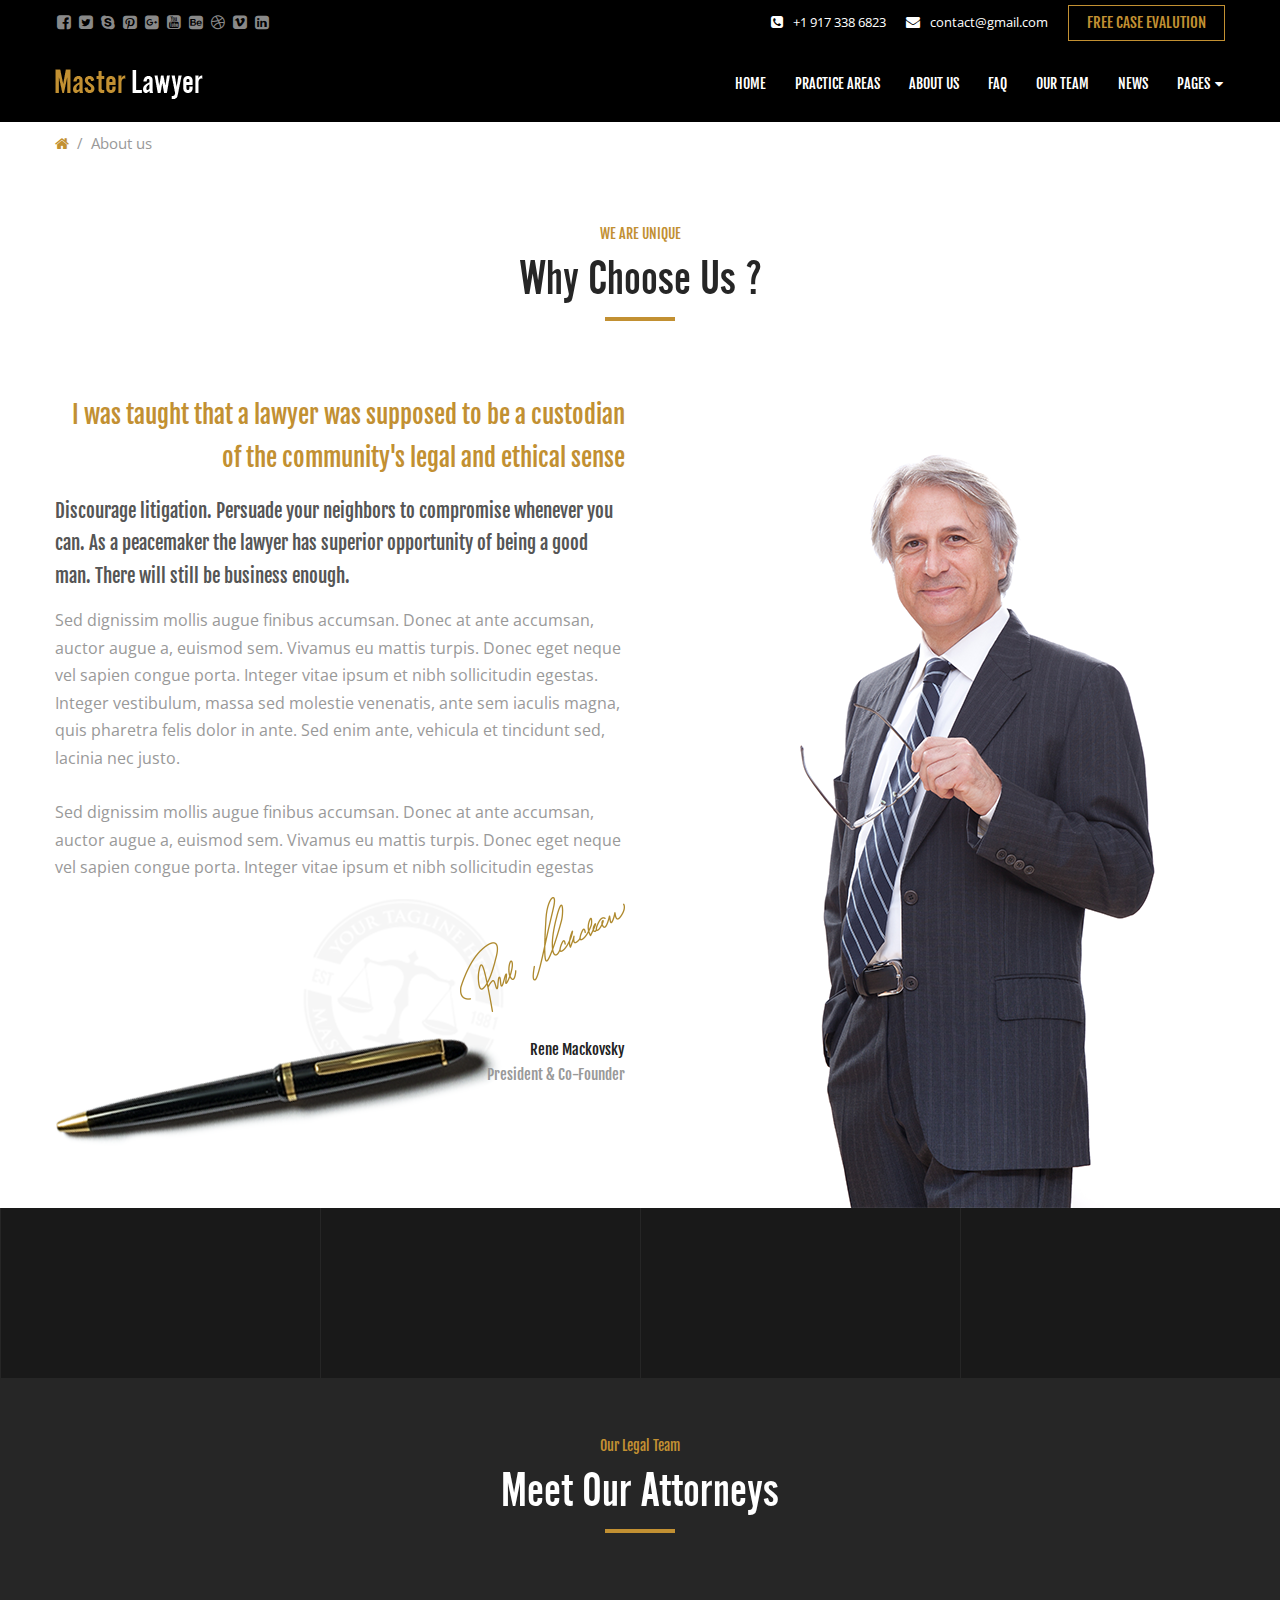
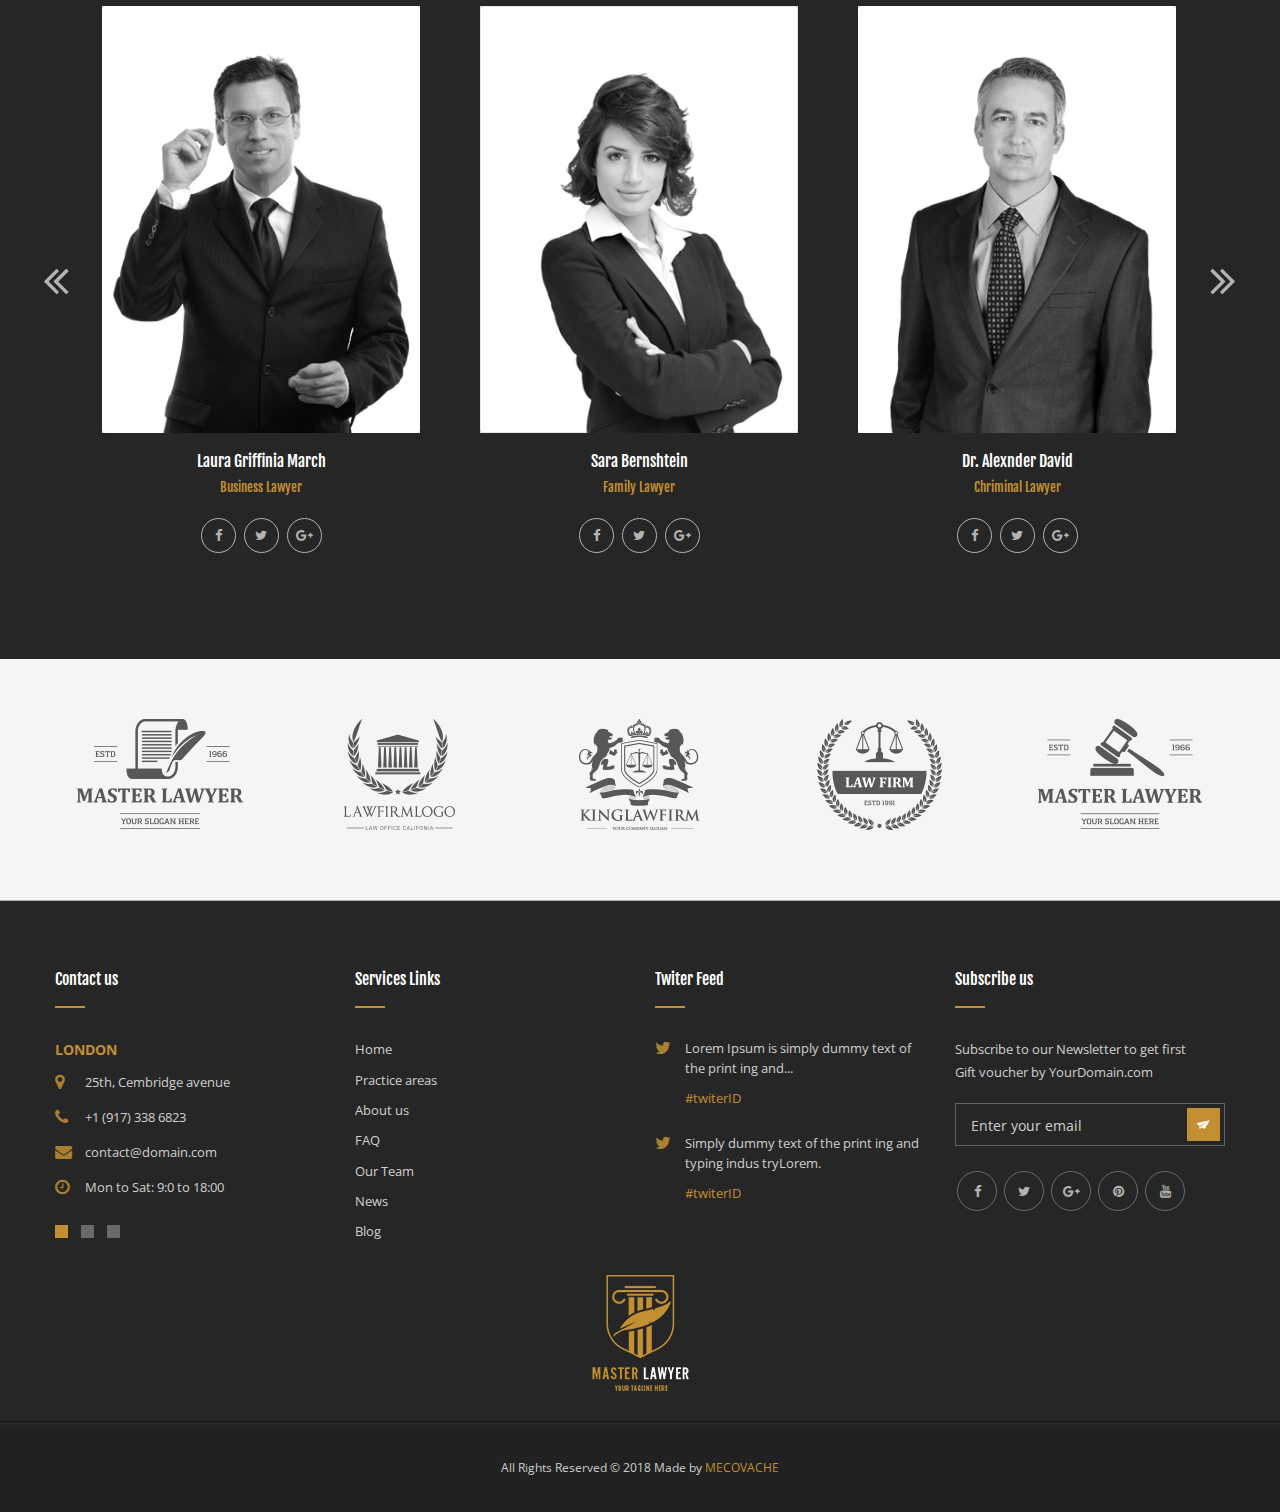
<file: weblaywer/about.html>
<!DOCTYPE html>
<html lang="en">

<!-- Mirrored from template-preview.com/bootstrap-templates/lawyer/about.html by HTTrack Website Copier/3.x [XR&CO'2014], Sat, 06 May 2023 05:52:17 GMT -->
<head>
    <title>About</title>
    <meta charset="utf-8">
    <meta http-equiv="X-UA-Compatible" content="IE=edge">
    <meta name="viewport" content="width=device-width, initial-scale=1.0">
    <meta name="description" content="Your description">
    <meta name="keywords" content="Your keywords">
    <meta name="author" content="Your name">

    <link href="css/jquery-ui.css" rel="stylesheet">
    <link href="css/bootstrap.css" rel="stylesheet">
    <link href="css/font-awesome.css" rel="stylesheet">
    <link href="css/icofont.css" rel="stylesheet">
    <link href="css/superslides.css" rel="stylesheet">
    <link href="css/animate.css" rel="stylesheet">
    <link href="css/style.css" rel="stylesheet">


    <!-- HTML5 Shim and Respond.js IE8 support of HTML5 elements and media queries -->
    <!-- WARNING: Respond.js doesn't work if you view the page via file:// -->
    <!--[if lt IE 9]>
    <script src="https://oss.maxcdn.com/html5shiv/3.7.2/html5shiv.min.js"></script>
    <script src="https://oss.maxcdn.com/respond/1.4.2/respond.min.js"></script>
    <![endif]-->
</head>
<body class="not-front page-about" data-spy="scroll" data-target="#top1" data-offset="76">

<div id="main">

    <div id="top0">
        <div class="container">

            <div class="social_wrapper">
                <ul class="social clearfix">
                    <li><a href="#"><i class="fa fa-facebook-square"></i></a></li>
                    <li><a href="#"><i class="fa fa-twitter-square"></i></a></li>
                    <li><a href="#"><i class="fa fa-skype"></i></a></li>
                    <li><a href="#"><i class="fa fa-pinterest-square"></i></a></li>
                    <li><a href="#"><i class="fa fa-google-plus-square"></i></a></li>
                    <li><a href="#"><i class="fa fa-youtube-square"></i></a></li>
                    <li><a href="#"><i class="fa fa-behance-square"></i></a></li>
                    <li><a href="#"><i class="fa fa-dribbble"></i></a></li>
                    <li><a href="#"><i class="fa fa-vimeo-square"></i></a></li>
                    <li><a href="#"><i class="fa fa-linkedin-square"></i></a></li>
                </ul>
            </div>

            <div class="free-button-wrapper"><a href="#" class="free-button"><span>FREE CASE EVALUTION</span></a></div>

            <div class="mail1_wrapper">
                <div class="mail1 ic1"><i class="fa fa-envelope"></i><span><a href="#">contact@gmail.com</a></span>
                </div>
            </div>

            <div class="phone1_wrapper">
                <div class="phone1 ic1"><i class="fa fa-phone-square"></i><span><a href="#">+1 917 338 6823</a></span>
                </div>
            </div>

        </div>
    </div>

    <div id="top1">
        <div class="top2_wrapper" id="top2">
            <div class="container">

                <div class="top2 clearfix">

                    <header>
                        <div class="logo_wrapper">
                            <a href="index-2.html" class="logo scroll-to">
                                <img src="images/logo.png" alt="" class="img-responsive">
                            </a>
                        </div>
                    </header>

                    <div class="navbar navbar_ navbar-default">
                        <button type="button" class="navbar-toggle collapsed" data-toggle="collapse"
                                data-target=".navbar-collapse">
                            <span class="sr-only">Toggle navigation</span>
                            <span class="icon-bar"></span>
                            <span class="icon-bar"></span>
                            <span class="icon-bar"></span>
                        </button>
                        <div class="navbar-collapse navbar-collapse_ collapse">
                            <ul class="nav navbar-nav sf-menu clearfix">
                                <li><a href="index-2.html">Home</a></li>
                                <li><a href="index-2.html#practice">PRACTICE AREAS</a></li>
                                <li><a href="index-2.html#about">ABOUT US</a></li>
                                <li><a href="index-2.html#faq">FAQ</a></li>
                                <li><a href="index-2.html#team">OUR TEAM</a></li>
                                <li><a href="index-2.html#news">News</a></li>
                                <li class="sub-menu sub-menu-1"><a href="blog.html">Pages<i
                                        class="fa fa-caret-down"></i></a>
                                    <ul>
                                        <li><a href="about.html">About us</a></li>
                                        <li><a href="blog.html">Blog</a></li>
                                        <li><a href="blog-post.html">Blog post</a></li>
                                        <li><a href="contact.html">Contact us</a></li>
                                        <li><a href="contact2.html">Contact us 1</a></li>
                                    </ul>
                                </li>
                            </ul>
                        </div>
                    </div>


                </div>

            </div>
        </div>

    </div>

    <div class="breadcrumbs1_wrapper">
        <div class="container">
            <div class="breadcrumbs1"><a href="index-2.html"><i class="fa fa-home"></i></a><span>/</span>About us</div>
        </div>
    </div>

    <div id="about">
        <div class="container">

            <div class="title1">WE ARE UNIQUE</div>

            <div class="title2">Why Choose Us ?</div>

            <br><br>


            <div class="row">
                <div class="col-sm-12 col-md-6">
                    <div class="about-txt">
                        <div class="txt1">I was taught that a lawyer was supposed to be a custodian
                            of the community's legal and ethical sense
                        </div>
                        <div class="txt2">Discourage litigation. Persuade your neighbors to compromise whenever you can.
                            As a peacemaker the lawyer has superior opportunity of being a good man. There will still be
                            business enough.
                        </div>
                        <div class="txt3">Sed dignissim mollis augue finibus accumsan. Donec at ante accumsan, auctor
                            augue a, euismod sem. Vivamus eu mattis turpis. Donec eget neque vel sapien congue porta.
                            Integer vitae ipsum et nibh sollicitudin egestas. Integer vestibulum, massa sed molestie
                            venenatis, ante sem iaculis magna, quis pharetra felis dolor in ante. Sed enim ante,
                            vehicula et tincidunt sed, lacinia nec justo. <br><br>Sed dignissim mollis augue finibus
                            accumsan. Donec at ante accumsan, auctor augue a, euismod sem. Vivamus eu mattis turpis.
                            Donec eget neque vel sapien congue porta. Integer vitae ipsum et nibh sollicitudin egestas
                        </div>
                        <div class="sign1">
                            <div class="pen1"><img src="images/pen1.png" alt="" class="img-responsive"></div>
                            <div class="txt4">Rene Mackovsky</div>
                            <div class="txt5">President & Co-Founder</div>
                        </div>
                        <div class="man1"><img src="images/man1.png" alt="" class="img-responsive"></div>
                    </div>
                </div>
            </div>
        </div>
    </div>


    <div id="info">
        <div class="info-wrapper">
            <div class="info1">
                <div class="info1-inner animated" data-animation="fadeInDown" data-animation-delay="200">
                    <img src="images/ic1.png" alt="" class="img1">
                    <div class="caption">
                        <div class="txt1"><span class="animated-number" data-duration="2000" data-animation-delay="0">1250</span>
                        </div>
                        <div class="txt2">Qualified Lawyers</div>
                    </div>
                </div>
            </div>
            <div class="info1">
                <div class="info1-inner animated" data-animation="fadeInDown" data-animation-delay="250">
                    <img src="images/ic2.png" alt="" class="img1">
                    <div class="caption">
                        <div class="txt1"><span class="animated-number" data-duration="2000" data-animation-delay="0">1900</span>+
                        </div>
                        <div class="txt2">Successful Cases</div>
                    </div>
                </div>
            </div>
            <div class="info1">
                <div class="info1-inner animated" data-animation="fadeInDown" data-animation-delay="300">
                    <img src="images/ic3.png" alt="" class="img1">
                    <div class="caption">
                        <div class="txt1"><span class="animated-number" data-duration="2000" data-animation-delay="0">1125</span>+
                        </div>
                        <div class="txt2">Happy Clients</div>
                    </div>
                </div>
            </div>
            <div class="info1">
                <div class="info1-inner animated" data-animation="fadeInDown" data-animation-delay="350">
                    <img src="images/ic4.png" alt="" class="img1">
                    <div class="caption">
                        <div class="txt1"><span class="animated-number" data-duration="2000" data-animation-delay="0">5000</span>+
                        </div>
                        <div class="txt2">Honors & Award</div>
                    </div>
                </div>
            </div>
        </div>
    </div>


    <div id="team2" class="dark-bg">
        <div class="container">

            <div class="title1">Our Legal Team</div>
            <div class="title2">Meet Our Attorneys</div>

        </div>

        <br><br>

        <div class="team2-wrapper">

            <div id="meet">
                <a class="meet_prev" href="#"></a>
                <a class="meet_next" href="#"></a>
                <div class="">
                    <div class="carousel-box">
                        <div class="inner">
                            <div class="carousel main">
                                <ul>
                                    <li>
                                        <div class="meet">
                                            <div class="meet_inner">
                                                <figure><img src="images/meet1.jpg" alt="" class="img-responsive">
                                                </figure>
                                                <div class="caption">
                                                    <div class="txt1">Laura Griffinia March</div>
                                                    <div class="txt2">Business Lawyer</div>
                                                    <div class="social3_wrapper">
                                                        <div class="social3 clearfix">
                                                            <div><a href="#"><i class="fa fa-facebook"></i></a></div>
                                                            <div><a href="#"><i class="fa fa-twitter"></i></a></div>
                                                            <div><a href="#"><i class="fa fa-google-plus"></i></a></div>
                                                        </div>
                                                    </div>
                                                </div>
                                                <div class="hover">
                                                    <div class="txt1">Laura Griffinia March</div>
                                                    <div class="txt2">Business Lawyer</div>
                                                    <div class="txt3">Lorem ipsum dolor sit amet, consectetur
                                                        adipiscing elit. Phasellus luctus nunc eget lacus
                                                        pellentesque sollicitudin. Praesent aliquam non ipsum at
                                                        tincidunt. Nam ac est ut nisi rutrum venenatis a
                                                        eget lacus. Vestibulum purus lectus, vulputate ut lacinia at,
                                                        aliquam ac nibh. Quisque placerat velit quis
                                                        mauris consequat, sed mattis est aliquam. Sed nisi turpis,
                                                        porttitor sit amet consequat nec, fringilla et nisi. Quisque
                                                        congue, nisi eu pellentesque sodales,
                                                        justo orci iaculis mi, quis consequat sem mi id purus. Etiam vel
                                                        urna massa.
                                                    </div>
                                                    <div class="social3_wrapper">
                                                        <div class="social3 clearfix">
                                                            <div><a href="#"><i class="fa fa-facebook"></i></a></div>
                                                            <div><a href="#"><i class="fa fa-twitter"></i></a></div>
                                                            <div><a href="#"><i class="fa fa-google-plus"></i></a></div>
                                                        </div>
                                                    </div>
                                                </div>
                                            </div>
                                        </div>
                                    </li>

                                    <li>
                                        <div class="meet">
                                            <div class="meet_inner">
                                                <figure><img src="images/meet2.jpg" alt="" class="img-responsive">
                                                </figure>
                                                <div class="caption">
                                                    <div class="txt1">Sara Bernshtein</div>
                                                    <div class="txt2">Family Lawyer</div>
                                                    <div class="social3_wrapper">
                                                        <div class="social3 clearfix">
                                                            <div><a href="#"><i class="fa fa-facebook"></i></a></div>
                                                            <div><a href="#"><i class="fa fa-twitter"></i></a></div>
                                                            <div><a href="#"><i class="fa fa-google-plus"></i></a></div>
                                                        </div>
                                                    </div>
                                                </div>
                                                <div class="hover">
                                                    <div class="txt1">Sara Bernshtein</div>
                                                    <div class="txt2">Family Lawyer</div>
                                                    <div class="txt3">Lorem ipsum dolor sit amet, consectetur
                                                        adipiscing elit. Phasellus luctus nunc eget lacus
                                                        pellentesque sollicitudin. Praesent aliquam non ipsum at
                                                        tincidunt. Nam ac est ut nisi rutrum venenatis a
                                                        eget lacus. Vestibulum purus lectus, vulputate ut lacinia at,
                                                        aliquam ac nibh. Quisque placerat velit quis
                                                        mauris consequat, sed mattis est aliquam. Sed nisi turpis,
                                                        porttitor sit amet consequat nec, fringilla et nisi. Quisque
                                                        congue, nisi eu pellentesque sodales,
                                                        justo orci iaculis mi, quis consequat sem mi id purus. Etiam vel
                                                        urna massa.
                                                    </div>
                                                    <div class="social3_wrapper">
                                                        <div class="social3 clearfix">
                                                            <div><a href="#"><i class="fa fa-facebook"></i></a></div>
                                                            <div><a href="#"><i class="fa fa-twitter"></i></a></div>
                                                            <div><a href="#"><i class="fa fa-google-plus"></i></a></div>
                                                        </div>
                                                    </div>
                                                </div>
                                            </div>
                                        </div>
                                    </li>

                                    <li>
                                        <div class="meet">
                                            <div class="meet_inner">
                                                <figure><img src="images/meet3.jpg" alt="" class="img-responsive">
                                                </figure>
                                                <div class="caption">
                                                    <div class="txt1">Dr. Alexnder David</div>
                                                    <div class="txt2">Chriminal Lawyer</div>
                                                    <div class="social3_wrapper">
                                                        <div class="social3 clearfix">
                                                            <div><a href="#"><i class="fa fa-facebook"></i></a></div>
                                                            <div><a href="#"><i class="fa fa-twitter"></i></a></div>
                                                            <div><a href="#"><i class="fa fa-google-plus"></i></a></div>
                                                        </div>
                                                    </div>
                                                </div>
                                                <div class="hover">
                                                    <div class="txt1">Dr. Alexnder David</div>
                                                    <div class="txt2">Chriminal Lawyer</div>
                                                    <div class="txt3">Lorem ipsum dolor sit amet, consectetur
                                                        adipiscing elit. Phasellus luctus nunc eget lacus
                                                        pellentesque sollicitudin. Praesent aliquam non ipsum at
                                                        tincidunt. Nam ac est ut nisi rutrum venenatis a
                                                        eget lacus. Vestibulum purus lectus, vulputate ut lacinia at,
                                                        aliquam ac nibh. Quisque placerat velit quis
                                                        mauris consequat, sed mattis est aliquam. Sed nisi turpis,
                                                        porttitor sit amet consequat nec, fringilla et nisi. Quisque
                                                        congue, nisi eu pellentesque sodales,
                                                        justo orci iaculis mi, quis consequat sem mi id purus. Etiam vel
                                                        urna massa.
                                                    </div>
                                                    <div class="social3_wrapper">
                                                        <div class="social3 clearfix">
                                                            <div><a href="#"><i class="fa fa-facebook"></i></a></div>
                                                            <div><a href="#"><i class="fa fa-twitter"></i></a></div>
                                                            <div><a href="#"><i class="fa fa-google-plus"></i></a></div>
                                                        </div>
                                                    </div>
                                                </div>
                                            </div>
                                        </div>
                                    </li>

                                    <li>
                                        <div class="meet">
                                            <div class="meet_inner">
                                                <figure><img src="images/meet4.jpg" alt="" class="img-responsive">
                                                </figure>
                                                <div class="caption">
                                                    <div class="txt1">Amanda Smith</div>
                                                    <div class="txt2">Family Lawyer</div>
                                                    <div class="social3_wrapper">
                                                        <div class="social3 clearfix">
                                                            <div><a href="#"><i class="fa fa-facebook"></i></a></div>
                                                            <div><a href="#"><i class="fa fa-twitter"></i></a></div>
                                                            <div><a href="#"><i class="fa fa-google-plus"></i></a></div>
                                                        </div>
                                                    </div>
                                                </div>
                                                <div class="hover">
                                                    <div class="txt1">Amanda Smith</div>
                                                    <div class="txt2">Family Lawyer</div>
                                                    <div class="txt3">Lorem ipsum dolor sit amet, consectetur
                                                        adipiscing elit. Phasellus luctus nunc eget lacus
                                                        pellentesque sollicitudin. Praesent aliquam non ipsum at
                                                        tincidunt. Nam ac est ut nisi rutrum venenatis a
                                                        eget lacus. Vestibulum purus lectus, vulputate ut lacinia at,
                                                        aliquam ac nibh. Quisque placerat velit quis
                                                        mauris consequat, sed mattis est aliquam. Sed nisi turpis,
                                                        porttitor sit amet consequat nec, fringilla et nisi. Quisque
                                                        congue, nisi eu pellentesque sodales,
                                                        justo orci iaculis mi, quis consequat sem mi id purus. Etiam vel
                                                        urna massa.
                                                    </div>
                                                    <div class="social3_wrapper">
                                                        <div class="social3 clearfix">
                                                            <div><a href="#"><i class="fa fa-facebook"></i></a></div>
                                                            <div><a href="#"><i class="fa fa-twitter"></i></a></div>
                                                            <div><a href="#"><i class="fa fa-google-plus"></i></a></div>
                                                        </div>
                                                    </div>
                                                </div>
                                            </div>
                                        </div>
                                    </li>

                                    <li>
                                        <div class="meet">
                                            <div class="meet_inner">
                                                <figure><img src="images/meet1.jpg" alt="" class="img-responsive">
                                                </figure>
                                                <div class="caption">
                                                    <div class="txt1">Laura Griffinia March</div>
                                                    <div class="txt2">Business Lawyer</div>
                                                    <div class="social3_wrapper">
                                                        <div class="social3 clearfix">
                                                            <div><a href="#"><i class="fa fa-facebook"></i></a></div>
                                                            <div><a href="#"><i class="fa fa-twitter"></i></a></div>
                                                            <div><a href="#"><i class="fa fa-google-plus"></i></a></div>
                                                        </div>
                                                    </div>
                                                </div>
                                                <div class="hover">
                                                    <div class="txt1">Laura Griffinia March</div>
                                                    <div class="txt2">Business Lawyer</div>
                                                    <div class="txt3">Lorem ipsum dolor sit amet, consectetur
                                                        adipiscing elit. Phasellus luctus nunc eget lacus
                                                        pellentesque sollicitudin. Praesent aliquam non ipsum at
                                                        tincidunt. Nam ac est ut nisi rutrum venenatis a
                                                        eget lacus. Vestibulum purus lectus, vulputate ut lacinia at,
                                                        aliquam ac nibh. Quisque placerat velit quis
                                                        mauris consequat, sed mattis est aliquam. Sed nisi turpis,
                                                        porttitor sit amet consequat nec, fringilla et nisi. Quisque
                                                        congue, nisi eu pellentesque sodales,
                                                        justo orci iaculis mi, quis consequat sem mi id purus. Etiam vel
                                                        urna massa.
                                                    </div>
                                                    <div class="social3_wrapper">
                                                        <div class="social3 clearfix">
                                                            <div><a href="#"><i class="fa fa-facebook"></i></a></div>
                                                            <div><a href="#"><i class="fa fa-twitter"></i></a></div>
                                                            <div><a href="#"><i class="fa fa-google-plus"></i></a></div>
                                                        </div>
                                                    </div>
                                                </div>
                                            </div>
                                        </div>
                                    </li>

                                    <li>
                                        <div class="meet">
                                            <div class="meet_inner">
                                                <figure><img src="images/meet2.jpg" alt="" class="img-responsive">
                                                </figure>
                                                <div class="caption">
                                                    <div class="txt1">Sara Bernshtein</div>
                                                    <div class="txt2">Family Lawyer</div>
                                                    <div class="social3_wrapper">
                                                        <div class="social3 clearfix">
                                                            <div><a href="#"><i class="fa fa-facebook"></i></a></div>
                                                            <div><a href="#"><i class="fa fa-twitter"></i></a></div>
                                                            <div><a href="#"><i class="fa fa-google-plus"></i></a></div>
                                                        </div>
                                                    </div>
                                                </div>
                                                <div class="hover">
                                                    <div class="txt1">Sara Bernshtein</div>
                                                    <div class="txt2">Family Lawyer</div>
                                                    <div class="txt3">Lorem ipsum dolor sit amet, consectetur
                                                        adipiscing elit. Phasellus luctus nunc eget lacus
                                                        pellentesque sollicitudin. Praesent aliquam non ipsum at
                                                        tincidunt. Nam ac est ut nisi rutrum venenatis a
                                                        eget lacus. Vestibulum purus lectus, vulputate ut lacinia at,
                                                        aliquam ac nibh. Quisque placerat velit quis
                                                        mauris consequat, sed mattis est aliquam. Sed nisi turpis,
                                                        porttitor sit amet consequat nec, fringilla et nisi. Quisque
                                                        congue, nisi eu pellentesque sodales,
                                                        justo orci iaculis mi, quis consequat sem mi id purus. Etiam vel
                                                        urna massa.
                                                    </div>
                                                    <div class="social3_wrapper">
                                                        <div class="social3 clearfix">
                                                            <div><a href="#"><i class="fa fa-facebook"></i></a></div>
                                                            <div><a href="#"><i class="fa fa-twitter"></i></a></div>
                                                            <div><a href="#"><i class="fa fa-google-plus"></i></a></div>
                                                        </div>
                                                    </div>
                                                </div>
                                            </div>
                                        </div>
                                    </li>

                                    <li>
                                        <div class="meet">
                                            <div class="meet_inner">
                                                <figure><img src="images/meet3.jpg" alt="" class="img-responsive">
                                                </figure>
                                                <div class="caption">
                                                    <div class="txt1">Dr. Alexnder David</div>
                                                    <div class="txt2">Chriminal Lawyer</div>
                                                    <div class="social3_wrapper">
                                                        <div class="social3 clearfix">
                                                            <div><a href="#"><i class="fa fa-facebook"></i></a></div>
                                                            <div><a href="#"><i class="fa fa-twitter"></i></a></div>
                                                            <div><a href="#"><i class="fa fa-google-plus"></i></a></div>
                                                        </div>
                                                    </div>
                                                </div>
                                                <div class="hover">
                                                    <div class="txt1">Dr. Alexnder David</div>
                                                    <div class="txt2">Chriminal Lawyer</div>
                                                    <div class="txt3">Lorem ipsum dolor sit amet, consectetur
                                                        adipiscing elit. Phasellus luctus nunc eget lacus
                                                        pellentesque sollicitudin. Praesent aliquam non ipsum at
                                                        tincidunt. Nam ac est ut nisi rutrum venenatis a
                                                        eget lacus. Vestibulum purus lectus, vulputate ut lacinia at,
                                                        aliquam ac nibh. Quisque placerat velit quis
                                                        mauris consequat, sed mattis est aliquam. Sed nisi turpis,
                                                        porttitor sit amet consequat nec, fringilla et nisi. Quisque
                                                        congue, nisi eu pellentesque sodales,
                                                        justo orci iaculis mi, quis consequat sem mi id purus. Etiam vel
                                                        urna massa.
                                                    </div>
                                                    <div class="social3_wrapper">
                                                        <div class="social3 clearfix">
                                                            <div><a href="#"><i class="fa fa-facebook"></i></a></div>
                                                            <div><a href="#"><i class="fa fa-twitter"></i></a></div>
                                                            <div><a href="#"><i class="fa fa-google-plus"></i></a></div>
                                                        </div>
                                                    </div>
                                                </div>
                                            </div>
                                        </div>
                                    </li>

                                    <li>
                                        <div class="meet">
                                            <div class="meet_inner">
                                                <figure><img src="images/meet4.jpg" alt="" class="img-responsive">
                                                </figure>
                                                <div class="caption">
                                                    <div class="txt1">Amanda Smith</div>
                                                    <div class="txt2">Family Lawyer</div>
                                                    <div class="social3_wrapper">
                                                        <div class="social3 clearfix">
                                                            <div><a href="#"><i class="fa fa-facebook"></i></a></div>
                                                            <div><a href="#"><i class="fa fa-twitter"></i></a></div>
                                                            <div><a href="#"><i class="fa fa-google-plus"></i></a></div>
                                                        </div>
                                                    </div>
                                                </div>
                                                <div class="hover">
                                                    <div class="txt1">Amanda Smith</div>
                                                    <div class="txt2">Family Lawyer</div>
                                                    <div class="txt3">Lorem ipsum dolor sit amet, consectetur
                                                        adipiscing elit. Phasellus luctus nunc eget lacus
                                                        pellentesque sollicitudin. Praesent aliquam non ipsum at
                                                        tincidunt. Nam ac est ut nisi rutrum venenatis a
                                                        eget lacus. Vestibulum purus lectus, vulputate ut lacinia at,
                                                        aliquam ac nibh. Quisque placerat velit quis
                                                        mauris consequat, sed mattis est aliquam. Sed nisi turpis,
                                                        porttitor sit amet consequat nec, fringilla et nisi. Quisque
                                                        congue, nisi eu pellentesque sodales,
                                                        justo orci iaculis mi, quis consequat sem mi id purus. Etiam vel
                                                        urna massa.
                                                    </div>
                                                    <div class="social3_wrapper">
                                                        <div class="social3 clearfix">
                                                            <div><a href="#"><i class="fa fa-facebook"></i></a></div>
                                                            <div><a href="#"><i class="fa fa-twitter"></i></a></div>
                                                            <div><a href="#"><i class="fa fa-google-plus"></i></a></div>
                                                        </div>
                                                    </div>
                                                </div>
                                            </div>
                                        </div>
                                    </li>


                                </ul>
                            </div>
                        </div>
                    </div>
                </div>
            </div>

        </div>


    </div>

    <div id="testimonials">
        <div class="container">


            <div class="partners clearfix">
                <div class="row">
                    <div class="partner1">
                        <a href="#">
                            <figure>
                                <img src="images/partner1.png" alt="" class="img1 img-responsive">
                                <img src="images/partner1_hover.png" alt="" class="img2 img-responsive">
                            </figure>
                        </a>
                    </div>
                    <div class="partner1">
                        <a href="#">
                            <figure>
                                <img src="images/partner2.png" alt="" class="img1 img-responsive">
                                <img src="images/partner2_hover.png" alt="" class="img2 img-responsive">
                            </figure>
                        </a>
                    </div>
                    <div class="partner1">
                        <a href="#">
                            <figure>
                                <img src="images/partner3.png" alt="" class="img1 img-responsive">
                                <img src="images/partner3_hover.png" alt="" class="img2 img-responsive">
                            </figure>
                        </a>
                    </div>
                    <div class="partner1">
                        <a href="#">
                            <figure>
                                <img src="images/partner4.png" alt="" class="img1 img-responsive">
                                <img src="images/partner4_hover.png" alt="" class="img2 img-responsive">
                            </figure>
                        </a>
                    </div>
                    <div class="partner1">
                        <a href="#">
                            <figure>
                                <img src="images/partner5.png" alt="" class="img1 img-responsive">
                                <img src="images/partner5_hover.png" alt="" class="img2 img-responsive">
                            </figure>
                        </a>
                    </div>
                </div>
            </div>

        </div>
    </div>


    <div class="bot1">
        <div class="container">
            <div class="row">
                <div class="col-sm-3">

                    <div class="bot_title">Contact us</div>

                    <div id="location">
                        <div class="">
                            <div class="carousel-box">
                                <div class="inner">
                                    <div class="carousel main">
                                        <ul>
                                            <li>
                                                <div class="location">
                                                    <div class="location_inner">

                                                        <div class="title5">LONDON</div>

                                                        <div class="ic2"><i class="fa fa-map-marker"></i><span>25th, Cembridge avenue</span>
                                                        </div>

                                                        <div class="ic2"><i class="fa fa-phone"></i><span>+1 (917) 338 6823</span>
                                                        </div>

                                                        <div class="ic2"><i class="fa fa-envelope"></i><span><a
                                                                href="#">contact@domain.com</a></span></div>

                                                        <div class="ic2"><i class="fa fa-clock-o"></i><span>Mon to Sat: 9:0 to 18:00</span>
                                                        </div>

                                                    </div>
                                                </div>
                                            </li>
                                            <li>
                                                <div class="location">
                                                    <div class="location_inner">

                                                        <div class="title5">LONDON</div>

                                                        <div class="ic2"><i class="fa fa-map-marker"></i><span>25th, Cembridge avenue</span>
                                                        </div>

                                                        <div class="ic2"><i class="fa fa-phone"></i><span>+1 (917) 338 6823</span>
                                                        </div>

                                                        <div class="ic2"><i class="fa fa-envelope"></i><span><a
                                                                href="#">contact@domain.com</a></span></div>

                                                        <div class="ic2"><i class="fa fa-clock-o"></i><span>Mon to Sat: 9:0 to 18:00</span>
                                                        </div>

                                                    </div>
                                                </div>
                                            </li>
                                            <li>
                                                <div class="location">
                                                    <div class="location_inner">

                                                        <div class="title5">LONDON</div>

                                                        <div class="ic2"><i class="fa fa-map-marker"></i><span>25th, Cembridge avenue</span>
                                                        </div>

                                                        <div class="ic2"><i class="fa fa-phone"></i><span>+1 (917) 338 6823</span>
                                                        </div>

                                                        <div class="ic2"><i class="fa fa-envelope"></i><span><a
                                                                href="#">contact@domain.com</a></span></div>

                                                        <div class="ic2"><i class="fa fa-clock-o"></i><span>Mon to Sat: 9:0 to 18:00</span>
                                                        </div>

                                                    </div>
                                                </div>
                                            </li>


                                        </ul>
                                    </div>
                                </div>
                            </div>
                        </div>

                        <div class="location_pagination"></div>


                    </div>


                </div>
                <div class="col-sm-3">

                    <div class="bot_title">Services Links</div>

                    <ul class="ul0">
                        <li><a href="#">Home</a></li>
                        <li><a href="#">Practice areas</a></li>
                        <li><a href="#">About us</a></li>
                        <li><a href="#">FAQ</a></li>
                        <li><a href="#">Our Team</a></li>
                        <li><a href="#">News</a></li>
                        <li><a href="#">Blog</a></li>
                    </ul>


                </div>
                <div class="col-sm-3">

                    <div class="bot_title">Twiter Feed</div>

                    <div class="ic3">
                        <i class="fa fa-twitter"></i>
                        <span>
            Lorem Ipsum is simply dummy
            text of the print ing and...
            <em><a href="#">#twiterID</a></em>
          </span>
                    </div>

                    <div class="ic3">
                        <i class="fa fa-twitter"></i>
                        <span>
            Simply dummy text of the print ing and typing indus tryLorem.
            <em><a href="#">#twiterID</a></em>
          </span>
                    </div>


                </div>
                <div class="col-sm-3">

                    <div class="bot_title">Subscribe us</div>

                    <p>
                        Subscribe to our Newsletter to get first <br>Gift voucher by YourDomain.com
                    </p>

                    <div class="subscribe-form-wrapper clearfix">
                        <form class="clearfix">
                            <input type="text" class="form-control" placeholder="" value="Enter your email "
                                   onBlur="if(this.value=='') this.value='Enter your email '"
                                   onFocus="if(this.value =='Enter your email ' ) this.value=''">
                            <a href="#" class=""></a>
                        </form>
                    </div>

                    <div class="social2_wrapper">
                        <ul class="social2 clearfix">
                            <li><a href="#"><i class="fa fa-facebook"></i></a></li>
                            <li><a href="#"><i class="fa fa-twitter"></i></a></li>
                            <li><a href="#"><i class="fa fa-google-plus"></i></a></li>
                            <li><a href="#"><i class="fa fa-pinterest"></i></a></li>
                            <li><a href="#"><i class="fa fa-youtube"></i></a></li>
                        </ul>
                    </div>


                </div>
            </div>

            <div class="logo2_wrapper">
                <a href="index-2.html" class="logo2">
                    <img src="images/logo2.png" alt="" class="img-responsive">
                </a>
            </div>


        </div>
    </div>

    <div class="bot2">
        <div class="container">
            All Rights Reserved &copy; 2018 Made by <a href="https://gridgum.com/author/Mecovache/themes/" target="_blank">MECOVACHE</a>
        </div>
    </div>


</div>

<script src="js/jquery.js"></script>
<script src="js/bootstrap.min.js"></script>
<script src="js/jquery-ui.js"></script>
<script src="js/jquery-migrate-1.2.1.min.js"></script>
<script src="js/jquery.easing.1.3.js"></script>
<script src="js/superfish.js"></script>

<script src="js/jquery.superslides.js"></script>

<script src="js/jquery.sticky.js"></script>

<script src="js/jquery.appear.js"></script>

<script src="js/jquery.ui.totop.js"></script>

<script src="js/jquery.caroufredsel.js"></script>
<script src="js/jquery.touchSwipe.min.js"></script>

<script src="js/jquery.parallax-1.1.3.resize.js"></script>

<script src="js/SmoothScroll.js"></script>


<script src="js/scripts.js"></script>


</body>

<!-- Mirrored from template-preview.com/bootstrap-templates/lawyer/about.html by HTTrack Website Copier/3.x [XR&CO'2014], Sat, 06 May 2023 05:52:28 GMT -->
</html>
</file>
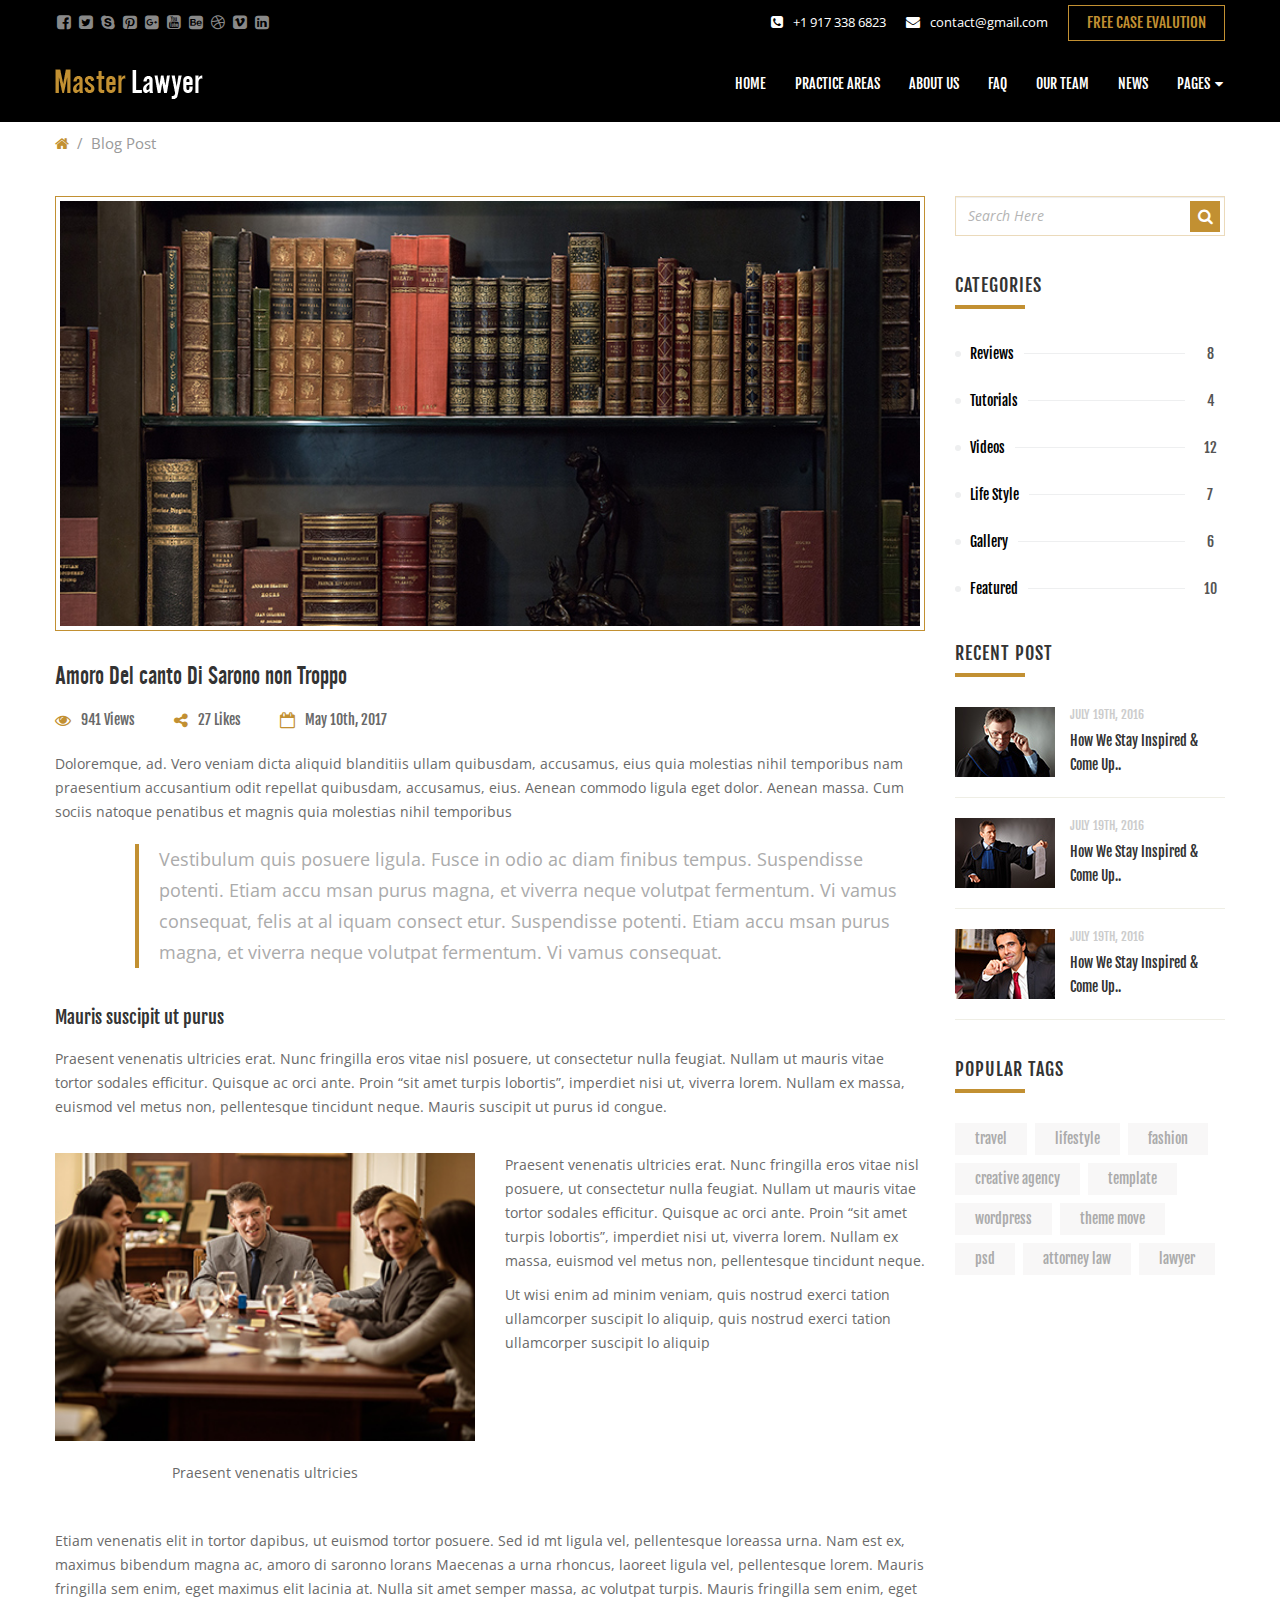
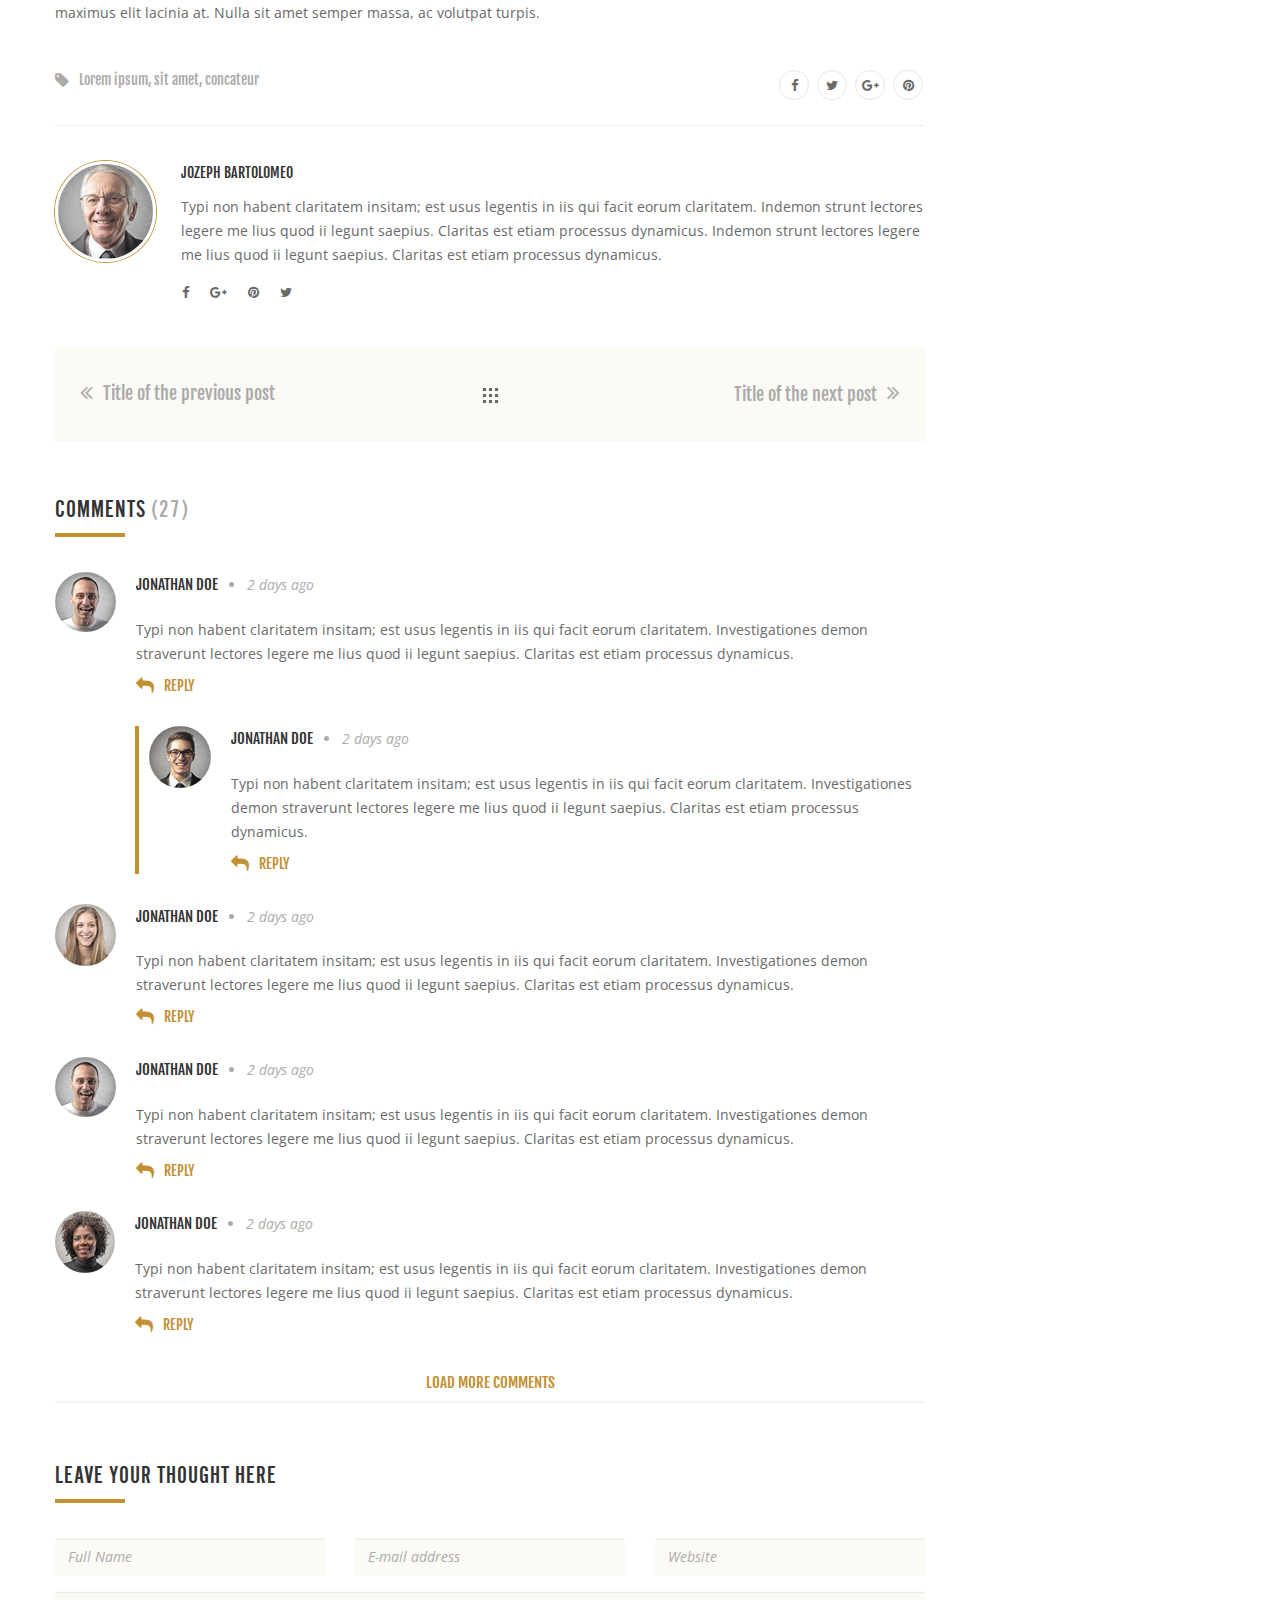
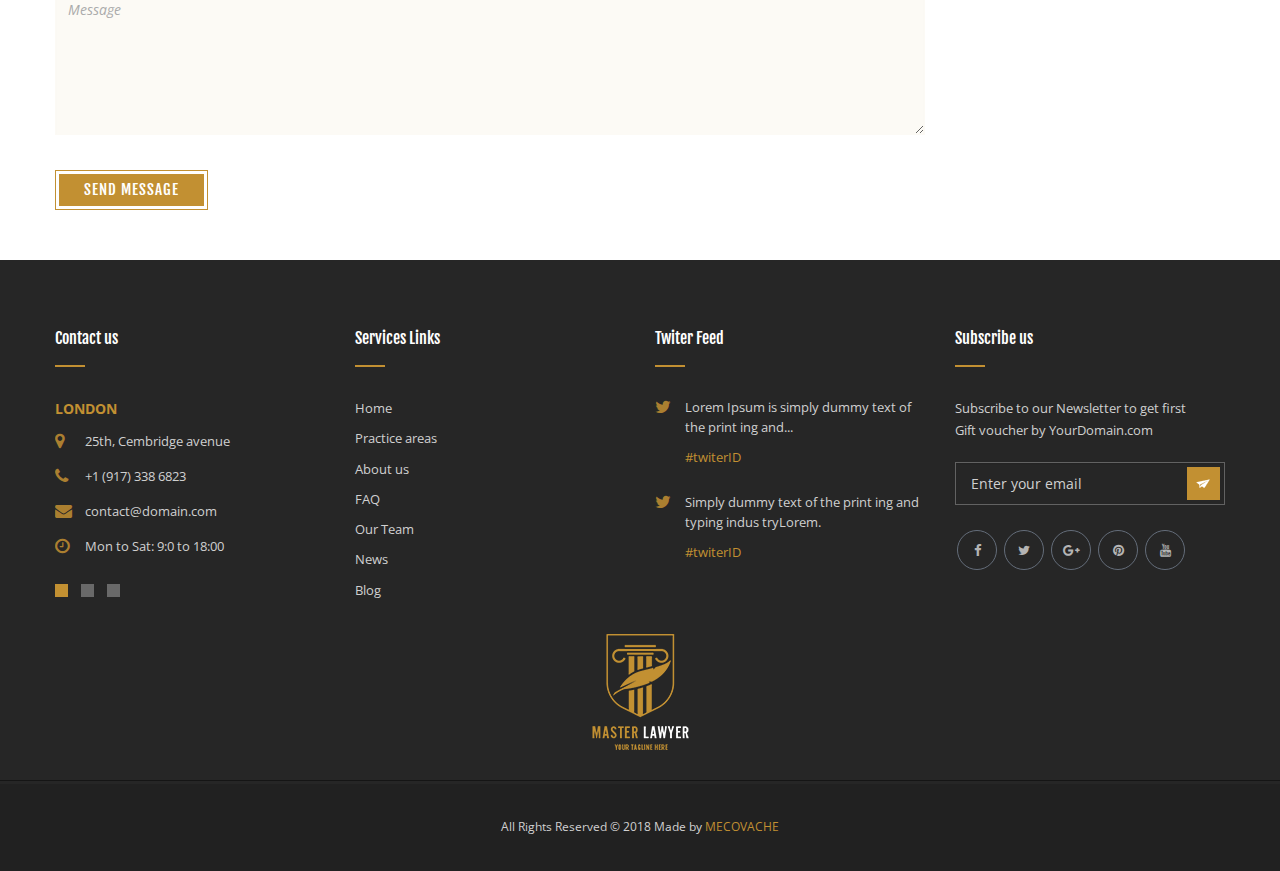
<file: weblaywer/blog-post.html>
<!DOCTYPE html>
<html lang="en">

<!-- Mirrored from template-preview.com/bootstrap-templates/lawyer/blog-post.html by HTTrack Website Copier/3.x [XR&CO'2014], Sat, 06 May 2023 05:52:28 GMT -->
<head>
    <title>Blog Post</title>
    <meta charset="utf-8">
    <meta http-equiv="X-UA-Compatible" content="IE=edge">
    <meta name="viewport" content="width=device-width, initial-scale=1.0">
    <meta name="description" content="Your description">
    <meta name="keywords" content="Your keywords">
    <meta name="author" content="Your name">

    <link href="css/jquery-ui.css" rel="stylesheet">
    <link href="css/bootstrap.css" rel="stylesheet">
    <link href="css/font-awesome.css" rel="stylesheet">
    <link href="css/icofont.css" rel="stylesheet">
    <link href="css/superslides.css" rel="stylesheet">
    <link href="css/animate.css" rel="stylesheet">
    <link href="css/style.css" rel="stylesheet">


    <!-- HTML5 Shim and Respond.js IE8 support of HTML5 elements and media queries -->
    <!-- WARNING: Respond.js doesn't work if you view the page via file:// -->
    <!--[if lt IE 9]>
    <script src="https://oss.maxcdn.com/html5shiv/3.7.2/html5shiv.min.js"></script>
    <script src="https://oss.maxcdn.com/respond/1.4.2/respond.min.js"></script>
    <![endif]-->
</head>
<body class="not-front page-blog" data-spy="scroll" data-target="#top1" data-offset="76">

<div id="main">

    <div id="top0">
        <div class="container">

            <div class="social_wrapper">
                <ul class="social clearfix">
                    <li><a href="#"><i class="fa fa-facebook-square"></i></a></li>
                    <li><a href="#"><i class="fa fa-twitter-square"></i></a></li>
                    <li><a href="#"><i class="fa fa-skype"></i></a></li>
                    <li><a href="#"><i class="fa fa-pinterest-square"></i></a></li>
                    <li><a href="#"><i class="fa fa-google-plus-square"></i></a></li>
                    <li><a href="#"><i class="fa fa-youtube-square"></i></a></li>
                    <li><a href="#"><i class="fa fa-behance-square"></i></a></li>
                    <li><a href="#"><i class="fa fa-dribbble"></i></a></li>
                    <li><a href="#"><i class="fa fa-vimeo-square"></i></a></li>
                    <li><a href="#"><i class="fa fa-linkedin-square"></i></a></li>
                </ul>
            </div>

            <div class="free-button-wrapper"><a href="#" class="free-button"><span>FREE CASE EVALUTION</span></a></div>

            <div class="mail1_wrapper">
                <div class="mail1 ic1"><i class="fa fa-envelope"></i><span><a href="#">contact@gmail.com</a></span>
                </div>
            </div>

            <div class="phone1_wrapper">
                <div class="phone1 ic1"><i class="fa fa-phone-square"></i><span><a href="#">+1 917 338 6823</a></span>
                </div>
            </div>

        </div>
    </div>

    <div id="top1">
        <div class="top2_wrapper" id="top2">
            <div class="container">

                <div class="top2 clearfix">

                    <header>
                        <div class="logo_wrapper">
                            <a href="index-2.html" class="logo scroll-to">
                                <img src="images/logo.png" alt="" class="img-responsive">
                            </a>
                        </div>
                    </header>

                    <div class="navbar navbar_ navbar-default">
                        <button type="button" class="navbar-toggle collapsed" data-toggle="collapse"
                                data-target=".navbar-collapse">
                            <span class="sr-only">Toggle navigation</span>
                            <span class="icon-bar"></span>
                            <span class="icon-bar"></span>
                            <span class="icon-bar"></span>
                        </button>
                        <div class="navbar-collapse navbar-collapse_ collapse">
                            <ul class="nav navbar-nav sf-menu clearfix">
                                <li><a href="index-2.html">Home</a></li>
                                <li><a href="index-2.html#practice">PRACTICE AREAS</a></li>
                                <li><a href="index-2.html#about">ABOUT US</a></li>
                                <li><a href="index-2.html#faq">FAQ</a></li>
                                <li><a href="index-2.html#team">OUR TEAM</a></li>
                                <li><a href="index-2.html#news">News</a></li>
                                <li class="sub-menu sub-menu-1"><a href="blog.html">Pages<i
                                        class="fa fa-caret-down"></i></a>
                                    <ul>
                                        <li><a href="about.html">About us</a></li>
                                        <li><a href="blog.html">Blog</a></li>
                                        <li><a href="blog-post.html">Blog post</a></li>
                                        <li><a href="contact.html">Contact us</a></li>
                                        <li><a href="contact2.html">Contact us 1</a></li>
                                    </ul>
                                </li>
                            </ul>
                        </div>
                    </div>


                </div>

            </div>
        </div>

    </div>

    <div class="breadcrumbs1_wrapper">
        <div class="container">
            <div class="breadcrumbs1"><a href="index-2.html"><i class="fa fa-home"></i></a><span>/</span>Blog Post</div>
        </div>
    </div>

    <div class="blog-page-wrapper">
        <div class="container">
            <div class="row">
                <div class="col-sm-9">
                    <div class="content-part">

                        <div class="post post-full">
                            <div class="post-header">
                                <div class="post-image">
                                    <div class="img-inner"><img src="images/post3.jpg" alt="" class="img-responsive">
                                    </div>
                                </div>
                            </div>
                            <div class="post-story">

                                <h2>Amoro Del canto Di Sarono non Troppo</h2>

                                <div class="additional">
                                    <div class="ic5"><i class="fa fa-eye"></i><span><a href="#">941 Views</a></span>
                                    </div>
                                    <div class="ic5"><i class="fa fa-share-alt"></i><span><a
                                            href="#">27 Likes</a></span></div>
                                    <div class="ic5"><i class="fa fa-calendar-o"></i><span><a
                                            href="#">May 10th, 2017</a></span></div>
                                </div>

                                <div class="post-story-body">
                                    <p>
                                        Doloremque, ad. Vero veniam dicta aliquid blanditiis ullam quibusdam, accusamus,
                                        eius quia molestias nihil temporibus nam praesentium accusantium odit repellat
                                        quibusdam, accusamus, eius. Aenean commodo ligula eget dolor. Aenean massa. Cum
                                        sociis natoque penatibus et magnis quia molestias nihil temporibus
                                    </p>

                                    <blockquote class="blockquote1">
                                        Vestibulum quis posuere ligula. Fusce in odio ac diam finibus tempus.
                                        Suspendisse potenti. Etiam accu msan purus magna, et viverra neque volutpat
                                        fermentum. Vi vamus consequat, felis at al iquam consect etur. Suspendisse
                                        potenti. Etiam accu msan purus magna, et viverra neque volutpat fermentum. Vi
                                        vamus consequat.
                                    </blockquote>

                                    <h3>Mauris suscipit ut purus </h3>

                                    <p>
                                        Praesent venenatis ultricies erat. Nunc fringilla eros vitae nisl posuere, ut
                                        consectetur nulla feugiat. Nullam ut mauris vitae tortor sodales efficitur.
                                        Quisque ac orci ante. Proin “sit amet turpis lobortis”, imperdiet nisi ut,
                                        viverra lorem. Nullam ex massa, euismod vel metus non, pellentesque tincidunt
                                        neque. Mauris suscipit ut purus id congue.
                                    </p>

                                    <br>

                                    <div class="row">
                                        <div class="col-sm-6">
                                            <div class="thumb3">
                                                <div class="thumbnail clearfix">
                                                    <figure class=""><img src="images/more1.jpg" alt=""
                                                                          class="img-responsive"></figure>
                                                    <div class="caption">
                                                        Praesent venenatis ultricies
                                                    </div>
                                                </div>
                                            </div>
                                        </div>
                                        <div class="col-sm-6">
                                            <p>
                                                Praesent venenatis ultricies erat. Nunc fringilla eros vitae nisl
                                                posuere, ut consectetur nulla feugiat. Nullam ut mauris vitae tortor
                                                sodales efficitur. Quisque ac orci ante. Proin “sit amet turpis
                                                lobortis”, imperdiet nisi ut, viverra lorem. Nullam ex massa, euismod
                                                vel metus non, pellentesque tincidunt neque.
                                            </p>
                                            <p>
                                                Ut wisi enim ad minim veniam, quis nostrud exerci tation ullamcorper
                                                suscipit lo aliquip, quis nostrud exerci tation ullamcorper suscipit lo
                                                aliquip
                                            </p>
                                        </div>
                                    </div>

                                    <br>

                                    <p>
                                        Etiam venenatis elit in tortor dapibus, ut euismod tortor posuere. Sed id mt
                                        ligula vel, pellentesque loreassa urna. Nam est ex, maximus bibendum magna ac,
                                        amoro di saronno lorans Maecenas a urna rhoncus, laoreet ligula vel,
                                        pellentesque lorem. Mauris fringilla sem enim, eget maximus elit lacinia at.
                                        Nulla sit amet semper massa, ac volutpat turpis. Mauris fringilla sem enim, eget
                                        maximus elit lacinia at. Nulla sit amet semper massa, ac volutpat turpis.
                                    </p>

                                    <div class="post-story-bot clearfix">

                                        <div class="ic ic7"><i class="fa fa-tag"></i><span><a href="#">Lorem ipsum</a>, <a
                                                href="#">sit amet</a>, <a href="#">concateur</a></span></div>

                                        <div class="social4_wrapper soc">
                                            <ul class="social4 clearfix">
                                                <li><a href="#"><i class="fa fa-facebook"></i></a></li>
                                                <li><a href="#"><i class="fa fa-twitter"></i></a></li>
                                                <li><a href="#"><i class="fa fa-google-plus"></i></a></li>
                                                <li><a href="#"><i class="fa fa-pinterest"></i></a></li>
                                            </ul>
                                        </div>

                                    </div>

                                </div>


                            </div>
                        </div>

                        <div class="author-wrapper clearfix">
                            <figure>
                                <img src="images/author.jpg" alt="" class="img-responsive">
                            </figure>
                            <div class="caption">
                                <div class="txt1">Jozeph bartolomeo</div>
                                <div class="txt2">Typi non habent claritatem insitam; est usus legentis in iis qui facit
                                    eorum claritatem. Indemon strunt lectores legere me lius quod ii legunt saepius.
                                    Claritas est etiam processus dynamicus. Indemon strunt lectores legere me lius quod
                                    ii legunt saepius. Claritas est etiam processus dynamicus.
                                </div>

                                <div class="social5_wrapper soc">
                                    <ul class="social5 clearfix">
                                        <li><a href="#"><i class="fa fa-facebook"></i></a></li>
                                        <li><a href="#"><i class="fa fa-google-plus"></i></a></li>
                                        <li><a href="#"><i class="fa fa-pinterest"></i></a></li>
                                        <li><a href="#"><i class="fa fa-twitter"></i></a></li>
                                    </ul>
                                </div>


                            </div>
                        </div>

                        <div class="prev-next-wrapper clearfix">
                            <div class="ic8">
                                <a href="#">
                                    <i class="fa fa-angle-double-left"></i>
                                    <span>Title of the previous post</span>
                                </a>
                            </div>
                            <div class="ic9">
                                <a href="#">
                                    <i class="fa fa-angle-double-right"></i>
                                    <span>Title of the next post</span>
                                </a>
                            </div>
                            <div class="divider1"></div>
                        </div>

                        <div class="comments">
                            Comments <span>(27)</span>
                        </div>

                        <div class="comment-block clearfix">
                            <figure>
                                <img src="images/user1.jpg" alt="" class="img-responsive">
                            </figure>
                            <div class="caption">
                                <div class="top clearfix">
                                    <div class="txt1">Jonathan Doe</div>
                                    <div class="txt2">2 days ago</div>
                                </div>
                                <div class="txt3">
                                    Typi non habent claritatem insitam; est usus legentis in iis qui facit eorum
                                    claritatem. Investigationes demon straverunt lectores legere me lius quod ii legunt
                                    saepius. Claritas est etiam processus dynamicus.
                                </div>
                                <div class="ic10">
                                    <a href="#">
                                        <i class="fa fa-mail-reply"></i>
                                        <span>Reply</span>
                                    </a>
                                </div>
                            </div>
                        </div>

                        <div class="comment-block left1 clearfix">
                            <figure>
                                <img src="images/user2.jpg" alt="" class="img-responsive">
                            </figure>
                            <div class="caption">
                                <div class="top clearfix">
                                    <div class="txt1">Jonathan Doe</div>
                                    <div class="txt2">2 days ago</div>
                                </div>
                                <div class="txt3">
                                    Typi non habent claritatem insitam; est usus legentis in iis qui facit eorum
                                    claritatem. Investigationes demon straverunt lectores legere me lius quod ii legunt
                                    saepius. Claritas est etiam processus dynamicus.
                                </div>
                                <div class="ic10">
                                    <a href="#">
                                        <i class="fa fa-mail-reply"></i>
                                        <span>Reply</span>
                                    </a>
                                </div>
                            </div>
                        </div>

                        <div class="comment-block clearfix">
                            <figure>
                                <img src="images/user3.jpg" alt="" class="img-responsive">
                            </figure>
                            <div class="caption">
                                <div class="top clearfix">
                                    <div class="txt1">Jonathan Doe</div>
                                    <div class="txt2">2 days ago</div>
                                </div>
                                <div class="txt3">
                                    Typi non habent claritatem insitam; est usus legentis in iis qui facit eorum
                                    claritatem. Investigationes demon straverunt lectores legere me lius quod ii legunt
                                    saepius. Claritas est etiam processus dynamicus.
                                </div>
                                <div class="ic10">
                                    <a href="#">
                                        <i class="fa fa-mail-reply"></i>
                                        <span>Reply</span>
                                    </a>
                                </div>
                            </div>
                        </div>

                        <div class="comment-block clearfix">
                            <figure>
                                <img src="images/user4.jpg" alt="" class="img-responsive">
                            </figure>
                            <div class="caption">
                                <div class="top clearfix">
                                    <div class="txt1">Jonathan Doe</div>
                                    <div class="txt2">2 days ago</div>
                                </div>
                                <div class="txt3">
                                    Typi non habent claritatem insitam; est usus legentis in iis qui facit eorum
                                    claritatem. Investigationes demon straverunt lectores legere me lius quod ii legunt
                                    saepius. Claritas est etiam processus dynamicus.
                                </div>
                                <div class="ic10">
                                    <a href="#">
                                        <i class="fa fa-mail-reply"></i>
                                        <span>Reply</span>
                                    </a>
                                </div>
                            </div>
                        </div>

                        <div class="comment-block clearfix">
                            <figure>
                                <img src="images/user5.jpg" alt="" class="img-responsive">
                            </figure>
                            <div class="caption">
                                <div class="top clearfix">
                                    <div class="txt1">Jonathan Doe</div>
                                    <div class="txt2">2 days ago</div>
                                </div>
                                <div class="txt3">
                                    Typi non habent claritatem insitam; est usus legentis in iis qui facit eorum
                                    claritatem. Investigationes demon straverunt lectores legere me lius quod ii legunt
                                    saepius. Claritas est etiam processus dynamicus.
                                </div>
                                <div class="ic10">
                                    <a href="#">
                                        <i class="fa fa-mail-reply"></i>
                                        <span>Reply</span>
                                    </a>
                                </div>
                            </div>
                        </div>

                        <div class="load-more"><a href="#">load more comments</a></div>

                        <div class="comments">
                            Leave your thought here
                        </div>

                        <div id="note3"></div>
                        <div id="fields3">
                            <form id="ajax-contact-form3" class="form-horizontal" action="javascript:;">
                                <div class="row">
                                    <div class="col-sm-12">

                                        <div class="row">
                                            <div class="col-sm-4">
                                                <div class="form-group">
                                                    <label for="inputName">Your Name</label>
                                                    <input type="text" class="form-control" id="inputName" name="name"
                                                           value="Full Name"
                                                           onBlur="if(this.value=='') this.value='Full Name'"
                                                           onFocus="if(this.value =='Full Name' ) this.value=''">
                                                </div>
                                            </div>
                                            <div class="col-sm-4">
                                                <div class="form-group">
                                                    <label for="inputEmail">Email</label>
                                                    <input type="text" class="form-control" id="inputEmail" name="email"
                                                           value="E-mail address"
                                                           onBlur="if(this.value=='') this.value='E-mail address'"
                                                           onFocus="if(this.value =='E-mail address' ) this.value=''">
                                                </div>
                                            </div>
                                            <div class="col-sm-4">
                                                <div class="form-group">
                                                    <label for="inputEmail">Website</label>
                                                    <input type="text" class="form-control" id="inputWebsite"
                                                           name="website" value="Website"
                                                           onBlur="if(this.value=='') this.value='Website'"
                                                           onFocus="if(this.value =='Website' ) this.value=''">
                                                </div>
                                            </div>
                                        </div>


                                    </div>
                                    <div class="col-sm-12">

                                        <div class="form-group">
                                            <label for="inputMessage">Your Message</label>
                                            <textarea class="form-control" rows="9" id="inputMessage" name="content"
                                                      onBlur="if(this.value=='') this.value='Message'"
                                                      onFocus="if(this.value =='Message' ) this.value=''">Message</textarea>
                                        </div>

                                    </div>

                                </div>

                                <button type="submit" class="btn-default btn-cf-submit3"><span>send message</span>
                                </button>
                            </form>
                        </div>


                    </div>
                </div>
                <div class="col-sm-3">
                    <div class="sidebar-part">

                        <div class="sidebar-block sidebar-block-search">
                            <div class="sidebar-block-content">
                                <div class="search-form-wrapper clearfix">
                                    <form class="clearfix">
                                        <input type="text" class="form-control" placeholder="" value="Search Here"
                                               onBlur="if(this.value=='') this.value='Search Here'"
                                               onFocus="if(this.value =='Search Here' ) this.value=''">
                                        <a href="#" class=""><i class="fa fa-search"></i></a>
                                    </form>
                                </div>
                            </div>
                        </div>

                        <div class="sidebar-block sidebar-block-categories">
                            <div class="sidebar-block-title">
                                Categories
                            </div>
                            <div class="sidebar-block-content">
                                <ul class="ul1">
                                    <li>
                                        <a href="#" class="clearfix">
                    <span class="inner clearfix">
                      <span class="txt1">Reviews</span>
                      <span class="txt2">8</span>
                    </span>
                                        </a>
                                    </li>
                                    <li class="clearfix">
                                        <a href="#" class="clearfix">
                    <span class="inner clearfix">
                      <span class="txt1">Tutorials</span>
                      <span class="txt2">4</span>
                    </span>
                                        </a>
                                    </li>
                                    <li class="clearfix">
                                        <a href="#" class="clearfix">
                    <span class="inner clearfix">
                      <span class="txt1">Videos</span>
                      <span class="txt2">12</span>
                    </span>
                                        </a>
                                    </li>
                                    <li class="clearfix">
                                        <a href="#" class="clearfix">
                    <span class="inner clearfix">
                      <span class="txt1">Life Style</span>
                      <span class="txt2">7</span>
                    </span>
                                        </a>
                                    </li>
                                    <li class="clearfix">
                                        <a href="#" class="clearfix">
                    <span class="inner clearfix">
                      <span class="txt1">Gallery</span>
                      <span class="txt2">6</span>
                    </span>
                                        </a>
                                    </li>
                                    <li class="clearfix">
                                        <a href="#" class="clearfix">
                    <span class="inner clearfix">
                      <span class="txt1">Featured</span>
                      <span class="txt2">10</span>
                    </span>
                                        </a>
                                    </li>


                                </ul>
                            </div>
                        </div>

                        <div class="sidebar-block sidebar-block-latest">
                            <div class="sidebar-block-title">
                                recent post
                            </div>
                            <div class="sidebar-block-content">
                                <div class="recent">
                                    <a href="#" class="clearfix">
                                        <figure><img src="images/recent1.jpg" alt="" class="img-responsive"><em></em>
                                        </figure>
                                        <div class="caption">
                                            <div class="txt1">july 19th, 2016</div>
                                            <div class="txt2">How We Stay Inspired & Come Up..</div>
                                        </div>
                                    </a>
                                </div>

                                <div class="recent">
                                    <a href="#" class="clearfix">
                                        <figure><img src="images/recent2.jpg" alt="" class="img-responsive"><em></em>
                                        </figure>
                                        <div class="caption">
                                            <div class="txt1">july 19th, 2016</div>
                                            <div class="txt2">How We Stay Inspired & Come Up..</div>
                                        </div>
                                    </a>
                                </div>

                                <div class="recent">
                                    <a href="#" class="clearfix">
                                        <figure><img src="images/recent3.jpg" alt="" class="img-responsive"><em></em>
                                        </figure>
                                        <div class="caption">
                                            <div class="txt1">july 19th, 2016</div>
                                            <div class="txt2">How We Stay Inspired & Come Up..</div>
                                        </div>
                                    </a>
                                </div>


                            </div>
                        </div>

                        <div class="sidebar-block sidebar-block-tags">
                            <div class="sidebar-block-title">
                                POPULAR tags
                            </div>
                            <div class="sidebar-block-content">

                                <ul class="tags clearfix">
                                    <li><a href="#">travel</a></li>
                                    <li><a href="#">lifestyle</a></li>
                                    <li><a href="#">fashion</a></li>
                                    <li><a href="#">creative agency</a></li>
                                    <li><a href="#">template</a></li>
                                    <li><a href="#">wordpress</a></li>
                                    <li><a href="#">theme move</a></li>
                                    <li><a href="#">psd</a></li>
                                    <li><a href="#">attorney law</a></li>
                                    <li><a href="#">lawyer</a></li>
                                </ul>

                            </div>
                        </div>


                    </div>
                </div>
            </div>
        </div>
    </div>


    <div class="bot1">
        <div class="container">
            <div class="row">
                <div class="col-sm-3">

                    <div class="bot_title">Contact us</div>

                    <div id="location">
                        <div class="">
                            <div class="carousel-box">
                                <div class="inner">
                                    <div class="carousel main">
                                        <ul>
                                            <li>
                                                <div class="location">
                                                    <div class="location_inner">

                                                        <div class="title5">LONDON</div>

                                                        <div class="ic2"><i class="fa fa-map-marker"></i><span>25th, Cembridge avenue</span>
                                                        </div>

                                                        <div class="ic2"><i class="fa fa-phone"></i><span>+1 (917) 338 6823</span>
                                                        </div>

                                                        <div class="ic2"><i class="fa fa-envelope"></i><span><a
                                                                href="#">contact@domain.com</a></span></div>

                                                        <div class="ic2"><i class="fa fa-clock-o"></i><span>Mon to Sat: 9:0 to 18:00</span>
                                                        </div>

                                                    </div>
                                                </div>
                                            </li>
                                            <li>
                                                <div class="location">
                                                    <div class="location_inner">

                                                        <div class="title5">LONDON</div>

                                                        <div class="ic2"><i class="fa fa-map-marker"></i><span>25th, Cembridge avenue</span>
                                                        </div>

                                                        <div class="ic2"><i class="fa fa-phone"></i><span>+1 (917) 338 6823</span>
                                                        </div>

                                                        <div class="ic2"><i class="fa fa-envelope"></i><span><a
                                                                href="#">contact@domain.com</a></span></div>

                                                        <div class="ic2"><i class="fa fa-clock-o"></i><span>Mon to Sat: 9:0 to 18:00</span>
                                                        </div>

                                                    </div>
                                                </div>
                                            </li>
                                            <li>
                                                <div class="location">
                                                    <div class="location_inner">

                                                        <div class="title5">LONDON</div>

                                                        <div class="ic2"><i class="fa fa-map-marker"></i><span>25th, Cembridge avenue</span>
                                                        </div>

                                                        <div class="ic2"><i class="fa fa-phone"></i><span>+1 (917) 338 6823</span>
                                                        </div>

                                                        <div class="ic2"><i class="fa fa-envelope"></i><span><a
                                                                href="#">contact@domain.com</a></span></div>

                                                        <div class="ic2"><i class="fa fa-clock-o"></i><span>Mon to Sat: 9:0 to 18:00</span>
                                                        </div>

                                                    </div>
                                                </div>
                                            </li>


                                        </ul>
                                    </div>
                                </div>
                            </div>
                        </div>

                        <div class="location_pagination"></div>


                    </div>


                </div>
                <div class="col-sm-3">

                    <div class="bot_title">Services Links</div>

                    <ul class="ul0">
                        <li><a href="#">Home</a></li>
                        <li><a href="#">Practice areas</a></li>
                        <li><a href="#">About us</a></li>
                        <li><a href="#">FAQ</a></li>
                        <li><a href="#">Our Team</a></li>
                        <li><a href="#">News</a></li>
                        <li><a href="#">Blog</a></li>
                    </ul>


                </div>
                <div class="col-sm-3">

                    <div class="bot_title">Twiter Feed</div>

                    <div class="ic3">
                        <i class="fa fa-twitter"></i>
                        <span>
            Lorem Ipsum is simply dummy
            text of the print ing and...
            <em><a href="#">#twiterID</a></em>
          </span>
                    </div>

                    <div class="ic3">
                        <i class="fa fa-twitter"></i>
                        <span>
            Simply dummy text of the print ing and typing indus tryLorem.
            <em><a href="#">#twiterID</a></em>
          </span>
                    </div>


                </div>
                <div class="col-sm-3">

                    <div class="bot_title">Subscribe us</div>

                    <p>
                        Subscribe to our Newsletter to get first <br>Gift voucher by YourDomain.com
                    </p>

                    <div class="subscribe-form-wrapper clearfix">
                        <form class="clearfix">
                            <input type="text" class="form-control" placeholder="" value="Enter your email "
                                   onBlur="if(this.value=='') this.value='Enter your email '"
                                   onFocus="if(this.value =='Enter your email ' ) this.value=''">
                            <a href="#" class=""></a>
                        </form>
                    </div>

                    <div class="social2_wrapper">
                        <ul class="social2 clearfix">
                            <li><a href="#"><i class="fa fa-facebook"></i></a></li>
                            <li><a href="#"><i class="fa fa-twitter"></i></a></li>
                            <li><a href="#"><i class="fa fa-google-plus"></i></a></li>
                            <li><a href="#"><i class="fa fa-pinterest"></i></a></li>
                            <li><a href="#"><i class="fa fa-youtube"></i></a></li>
                        </ul>
                    </div>


                </div>
            </div>

            <div class="logo2_wrapper">
                <a href="index-2.html" class="logo2">
                    <img src="images/logo2.png" alt="" class="img-responsive">
                </a>
            </div>


        </div>
    </div>

    <div class="bot2">
        <div class="container">
            All Rights Reserved &copy; 2018 Made by <a href="https://gridgum.com/author/Mecovache/themes/" target="_blank">MECOVACHE</a>
        </div>
    </div>


</div>
<script src="js/jquery.js"></script>
<script src="js/bootstrap.min.js"></script>
<script src="js/jquery-ui.js"></script>
<script src="js/jquery-migrate-1.2.1.min.js"></script>
<script src="js/jquery.easing.1.3.js"></script>
<script src="js/superfish.js"></script>

<script src="js/jquery.superslides.js"></script>

<script src="js/jquery.sticky.js"></script>

<script src="js/jquery.appear.js"></script>

<script src="js/jquery.ui.totop.js"></script>

<script src="js/jquery.caroufredsel.js"></script>
<script src="js/jquery.touchSwipe.min.js"></script>

<script src="js/jquery.parallax-1.1.3.resize.js"></script>

<script src="js/SmoothScroll.js"></script>


<script src="js/scripts.js"></script>

</body>

<!-- Mirrored from template-preview.com/bootstrap-templates/lawyer/blog-post.html by HTTrack Website Copier/3.x [XR&CO'2014], Sat, 06 May 2023 05:52:51 GMT -->
</html>
</file>
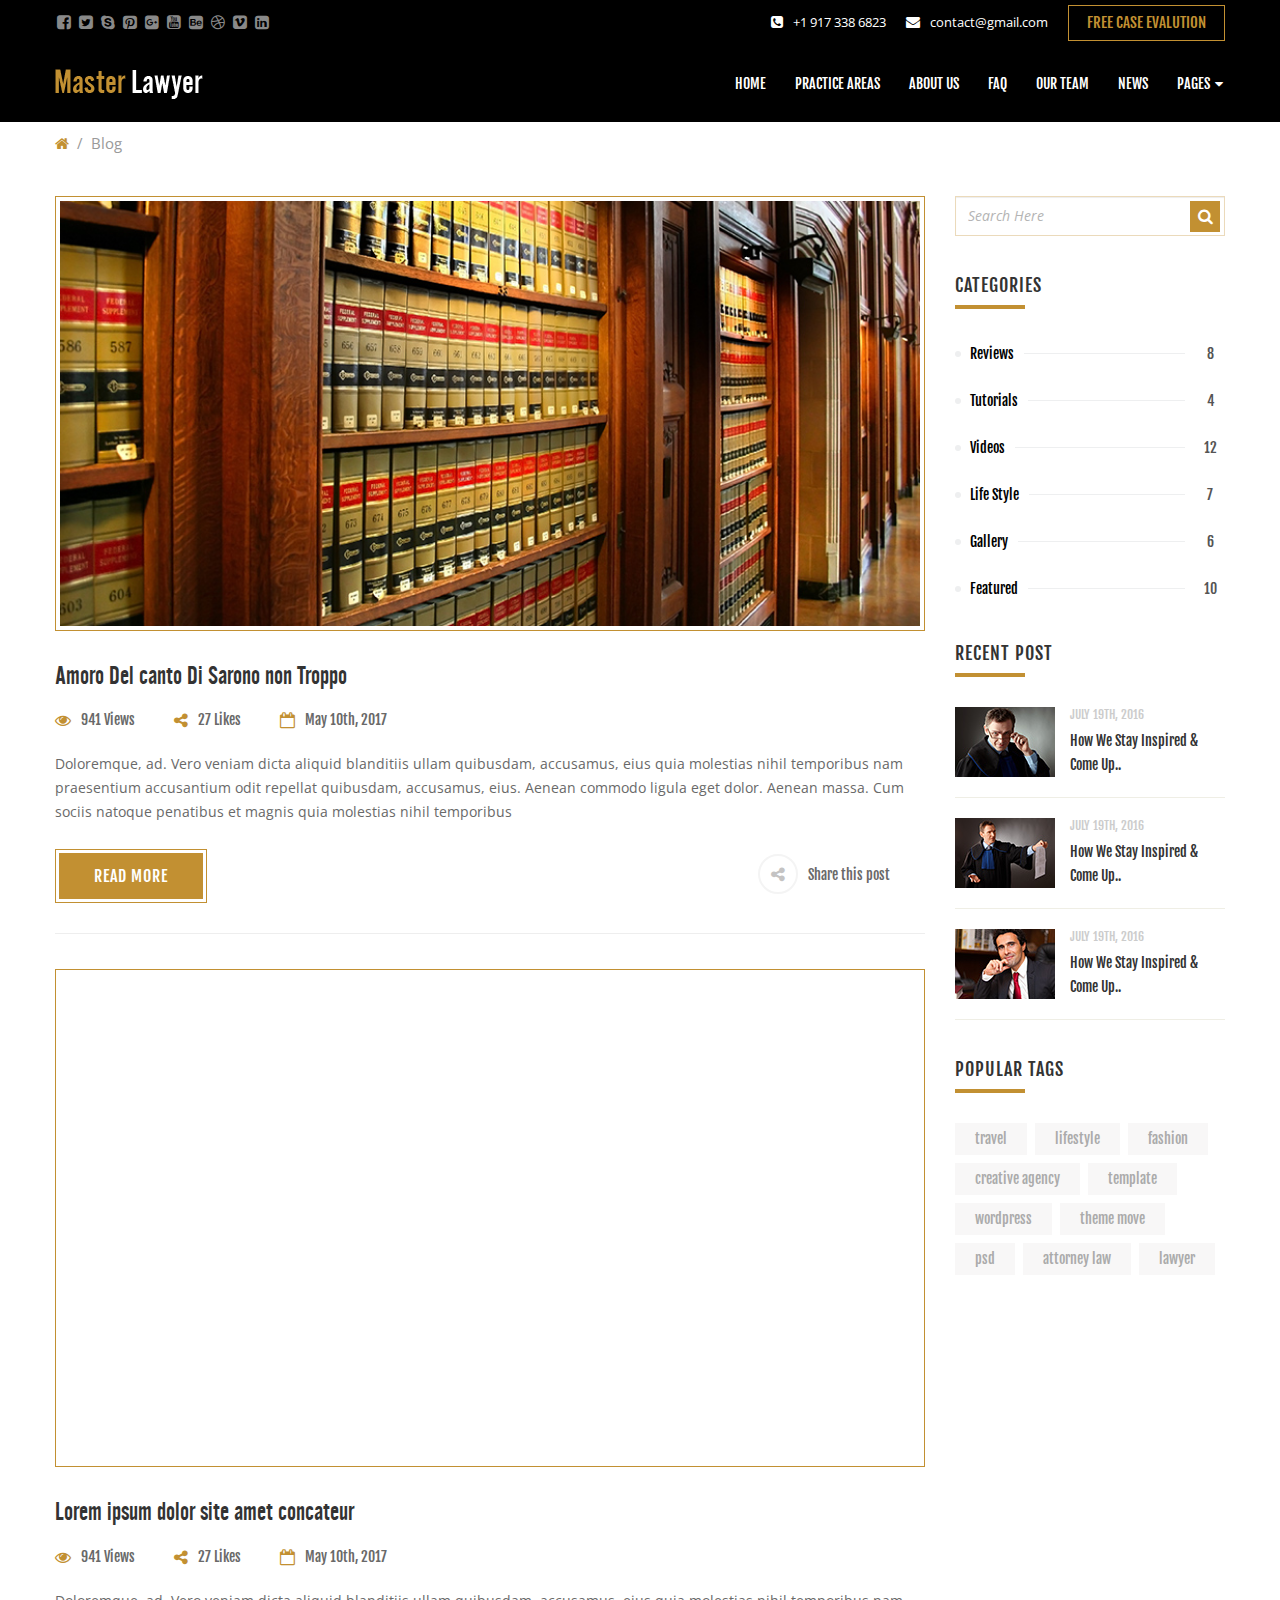
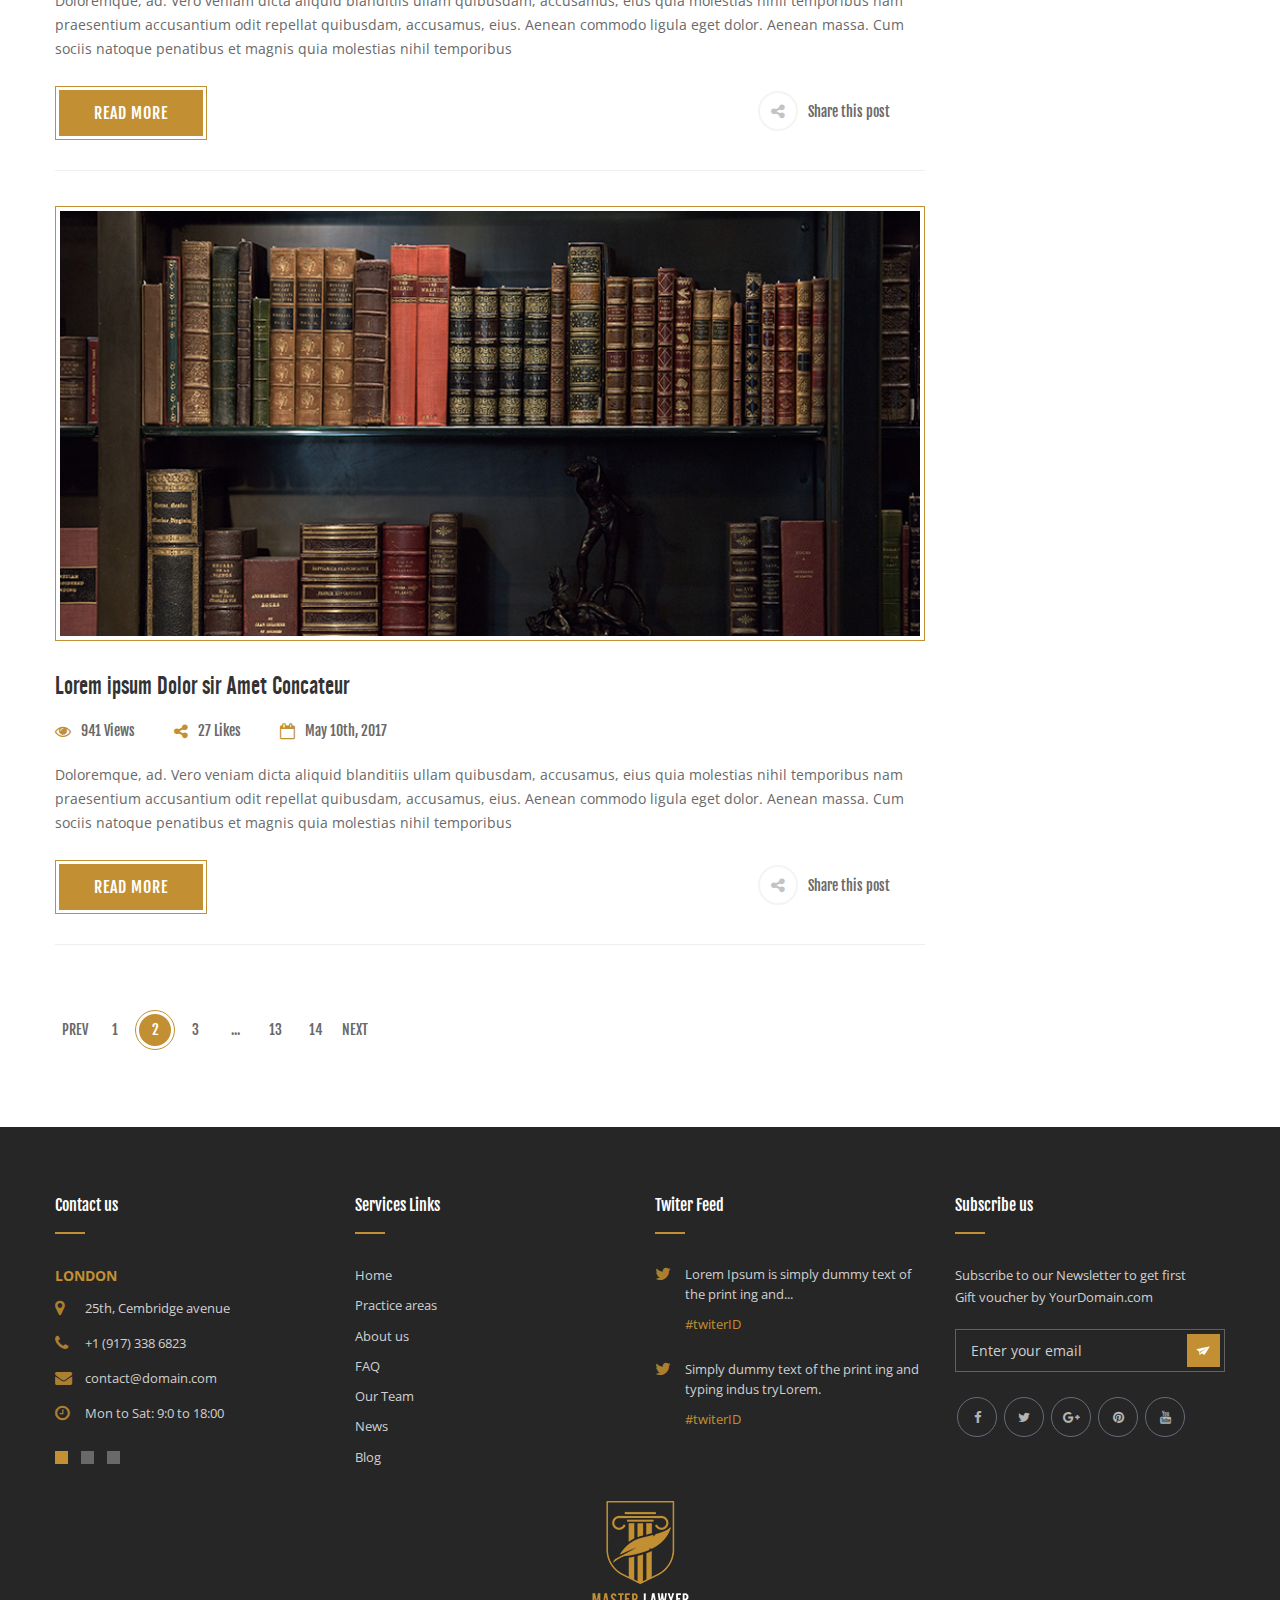
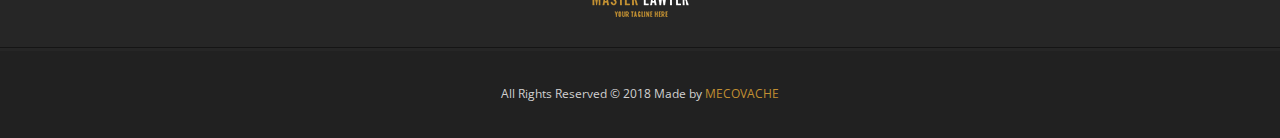
<file: weblaywer/blog.html>
<!DOCTYPE html>
<html lang="en">

<!-- Mirrored from template-preview.com/bootstrap-templates/lawyer/blog.html by HTTrack Website Copier/3.x [XR&CO'2014], Sat, 06 May 2023 05:51:25 GMT -->
<head>
    <title>Blog</title>
    <meta charset="utf-8">
    <meta http-equiv="X-UA-Compatible" content="IE=edge">
    <meta name="viewport" content="width=device-width, initial-scale=1.0">
    <meta name="description" content="Your description">
    <meta name="keywords" content="Your keywords">
    <meta name="author" content="Your name">

    <link href="css/jquery-ui.css" rel="stylesheet">
    <link href="css/bootstrap.css" rel="stylesheet">
    <link href="css/font-awesome.css" rel="stylesheet">
    <link href="css/icofont.css" rel="stylesheet">
    <link href="css/superslides.css" rel="stylesheet">
    <link href="css/animate.css" rel="stylesheet">
    <link href="css/style.css" rel="stylesheet">


    <!-- HTML5 Shim and Respond.js IE8 support of HTML5 elements and media queries -->
    <!-- WARNING: Respond.js doesn't work if you view the page via file:// -->
    <!--[if lt IE 9]>
    <script src="https://oss.maxcdn.com/html5shiv/3.7.2/html5shiv.min.js"></script>
    <script src="https://oss.maxcdn.com/respond/1.4.2/respond.min.js"></script>
    <![endif]-->
</head>
<body class="not-front page-blog" data-spy="scroll" data-target="#top1" data-offset="76">

<div id="main">

    <div id="top0">
        <div class="container">

            <div class="social_wrapper">
                <ul class="social clearfix">
                    <li><a href="#"><i class="fa fa-facebook-square"></i></a></li>
                    <li><a href="#"><i class="fa fa-twitter-square"></i></a></li>
                    <li><a href="#"><i class="fa fa-skype"></i></a></li>
                    <li><a href="#"><i class="fa fa-pinterest-square"></i></a></li>
                    <li><a href="#"><i class="fa fa-google-plus-square"></i></a></li>
                    <li><a href="#"><i class="fa fa-youtube-square"></i></a></li>
                    <li><a href="#"><i class="fa fa-behance-square"></i></a></li>
                    <li><a href="#"><i class="fa fa-dribbble"></i></a></li>
                    <li><a href="#"><i class="fa fa-vimeo-square"></i></a></li>
                    <li><a href="#"><i class="fa fa-linkedin-square"></i></a></li>
                </ul>
            </div>

            <div class="free-button-wrapper"><a href="#" class="free-button"><span>FREE CASE EVALUTION</span></a></div>

            <div class="mail1_wrapper">
                <div class="mail1 ic1"><i class="fa fa-envelope"></i><span><a href="#">contact@gmail.com</a></span>
                </div>
            </div>

            <div class="phone1_wrapper">
                <div class="phone1 ic1"><i class="fa fa-phone-square"></i><span><a href="#">+1 917 338 6823</a></span>
                </div>
            </div>

        </div>
    </div>

    <div id="top1">
        <div class="top2_wrapper" id="top2">
            <div class="container">

                <div class="top2 clearfix">

                    <header>
                        <div class="logo_wrapper">
                            <a href="index-2.html" class="logo scroll-to">
                                <img src="images/logo.png" alt="" class="img-responsive">
                            </a>
                        </div>
                    </header>

                    <div class="navbar navbar_ navbar-default">
                        <button type="button" class="navbar-toggle collapsed" data-toggle="collapse"
                                data-target=".navbar-collapse">
                            <span class="sr-only">Toggle navigation</span>
                            <span class="icon-bar"></span>
                            <span class="icon-bar"></span>
                            <span class="icon-bar"></span>
                        </button>
                        <div class="navbar-collapse navbar-collapse_ collapse">
                            <ul class="nav navbar-nav sf-menu clearfix">
                                <li><a href="index-2.html">Home</a></li>
                                <li><a href="index-2.html#practice">PRACTICE AREAS</a></li>
                                <li><a href="index-2.html#about">ABOUT US</a></li>
                                <li><a href="index-2.html#faq">FAQ</a></li>
                                <li><a href="index-2.html#team">OUR TEAM</a></li>
                                <li><a href="index-2.html#news">News</a></li>
                                <li class="sub-menu sub-menu-1"><a href="blog.html">Pages<i
                                        class="fa fa-caret-down"></i></a>
                                    <ul>
                                        <li><a href="about.html">About us</a></li>
                                        <li><a href="blog.html">Blog</a></li>
                                        <li><a href="blog-post.html">Blog post</a></li>
                                        <li><a href="contact.html">Contact us</a></li>
                                        <li><a href="contact2.html">Contact us 1</a></li>
                                    </ul>
                                </li>
                            </ul>
                        </div>
                    </div>


                </div>

            </div>
        </div>

    </div>

    <div class="breadcrumbs1_wrapper">
        <div class="container">
            <div class="breadcrumbs1"><a href="index-2.html"><i class="fa fa-home"></i></a><span>/</span>Blog</div>
        </div>
    </div>

    <div class="blog-page-wrapper">
        <div class="container">
            <div class="row">
                <div class="col-sm-9">
                    <div class="content-part">

                        <div class="post post-short">
                            <div class="post-header">
                                <div class="post-image">
                                    <div class="img-inner"><img src="images/post1.jpg" alt="" class="img-responsive">
                                    </div>
                                </div>
                            </div>
                            <div class="post-story">

                                <h2>Amoro Del canto Di Sarono non Troppo</h2>

                                <div class="additional">
                                    <div class="ic5"><i class="fa fa-eye"></i><span><a href="#">941 Views</a></span>
                                    </div>
                                    <div class="ic5"><i class="fa fa-share-alt"></i><span><a
                                            href="#">27 Likes</a></span></div>
                                    <div class="ic5"><i class="fa fa-calendar-o"></i><span><a
                                            href="#">May 10th, 2017</a></span></div>
                                </div>

                                <div class="post-story-body">
                                    <p>
                                        Doloremque, ad. Vero veniam dicta aliquid blanditiis ullam quibusdam, accusamus,
                                        eius quia molestias nihil temporibus nam praesentium accusantium odit repellat
                                        quibusdam, accusamus, eius. Aenean commodo ligula eget dolor. Aenean massa. Cum
                                        sociis natoque penatibus et magnis quia molestias nihil temporibus
                                    </p>
                                </div>

                                <div class="post-story-link clearfix">
                                    <a href="blog-post.html" class="btn-default btn3"><span>Read more</span></a>
                                    <div class="ic6"><i class="fa fa-share-alt"></i><span><a
                                            href="#">Share this post</a></span></div>
                                </div>
                            </div>
                        </div>

                        <div class="post post-short">
                            <div class="post-header">
                                <div class="post-video">
                                    <div class="img-inner">
                                        <iframe width="560" height="315" src="https://www.youtube.com/embed/nslKD0qbENo"
                                                allowfullscreen></iframe>
                                    </div>
                                </div>
                            </div>
                            <div class="post-story">

                                <h2>Lorem ipsum dolor site amet concateur</h2>

                                <div class="additional">
                                    <div class="ic5"><i class="fa fa-eye"></i><span><a href="#">941 Views</a></span>
                                    </div>
                                    <div class="ic5"><i class="fa fa-share-alt"></i><span><a
                                            href="#">27 Likes</a></span></div>
                                    <div class="ic5"><i class="fa fa-calendar-o"></i><span><a
                                            href="#">May 10th, 2017</a></span></div>
                                </div>

                                <div class="post-story-body">
                                    <p>
                                        Doloremque, ad. Vero veniam dicta aliquid blanditiis ullam quibusdam, accusamus,
                                        eius quia molestias nihil temporibus nam praesentium accusantium odit repellat
                                        quibusdam, accusamus, eius. Aenean commodo ligula eget dolor. Aenean massa. Cum
                                        sociis natoque penatibus et magnis quia molestias nihil temporibus
                                    </p>
                                </div>

                                <div class="post-story-link clearfix">
                                    <a href="blog-post.html" class="btn-default btn3"><span>Read more</span></a>
                                    <div class="ic6"><i class="fa fa-share-alt"></i><span><a
                                            href="#">Share this post</a></span></div>
                                </div>
                            </div>
                        </div>

                        <div class="post post-short">
                            <div class="post-header">
                                <div class="post-image">
                                    <div class="img-inner"><img src="images/post3.jpg" alt="" class="img-responsive">
                                    </div>
                                </div>
                            </div>
                            <div class="post-story">

                                <h2>Lorem ipsum Dolor sir Amet Concateur</h2>

                                <div class="additional">
                                    <div class="ic5"><i class="fa fa-eye"></i><span><a href="#">941 Views</a></span>
                                    </div>
                                    <div class="ic5"><i class="fa fa-share-alt"></i><span><a
                                            href="#">27 Likes</a></span></div>
                                    <div class="ic5"><i class="fa fa-calendar-o"></i><span><a
                                            href="#">May 10th, 2017</a></span></div>
                                </div>

                                <div class="post-story-body">
                                    <p>
                                        Doloremque, ad. Vero veniam dicta aliquid blanditiis ullam quibusdam, accusamus,
                                        eius quia molestias nihil temporibus nam praesentium accusantium odit repellat
                                        quibusdam, accusamus, eius. Aenean commodo ligula eget dolor. Aenean massa. Cum
                                        sociis natoque penatibus et magnis quia molestias nihil temporibus
                                    </p>
                                </div>

                                <div class="post-story-link clearfix">
                                    <a href="blog-post.html" class="btn-default btn3"><span>Read more</span></a>
                                    <div class="ic6"><i class="fa fa-share-alt"></i><span><a
                                            href="#">Share this post</a></span></div>
                                </div>
                            </div>
                        </div>

                        <div class="pager-wrapper">
                            <ul class="pager clearfix">
                                <li class="prev"><a href="#">prev</a></li>
                                <li class="li"><a href="#">1</a></li>
                                <li class="active"><a href="#">2</a></li>
                                <li class="li"><a href="#">3</a></li>
                                <li class="li"><a href="#">...</a></li>
                                <li class="li"><a href="#">13</a></li>
                                <li class="li"><a href="#">14</a></li>
                                <li class="next"><a href="#">next</a></li>
                            </ul>
                        </div>


                    </div>
                </div>
                <div class="col-sm-3">
                    <div class="sidebar-part">

                        <div class="sidebar-block sidebar-block-search">
                            <div class="sidebar-block-content">
                                <div class="search-form-wrapper clearfix">
                                    <form class="clearfix">
                                        <input type="text" class="form-control" placeholder="" value="Search Here"
                                               onBlur="if(this.value=='') this.value='Search Here'"
                                               onFocus="if(this.value =='Search Here' ) this.value=''">
                                        <a href="#" class=""><i class="fa fa-search"></i></a>
                                    </form>
                                </div>
                            </div>
                        </div>

                        <div class="sidebar-block sidebar-block-categories">
                            <div class="sidebar-block-title">
                                Categories
                            </div>
                            <div class="sidebar-block-content">
                                <ul class="ul1">
                                    <li>
                                        <a href="#" class="clearfix">
                    <span class="inner clearfix">
                      <span class="txt1">Reviews</span>
                      <span class="txt2">8</span>
                    </span>
                                        </a>
                                    </li>
                                    <li class="clearfix">
                                        <a href="#" class="clearfix">
                    <span class="inner clearfix">
                      <span class="txt1">Tutorials</span>
                      <span class="txt2">4</span>
                    </span>
                                        </a>
                                    </li>
                                    <li class="clearfix">
                                        <a href="#" class="clearfix">
                    <span class="inner clearfix">
                      <span class="txt1">Videos</span>
                      <span class="txt2">12</span>
                    </span>
                                        </a>
                                    </li>
                                    <li class="clearfix">
                                        <a href="#" class="clearfix">
                    <span class="inner clearfix">
                      <span class="txt1">Life Style</span>
                      <span class="txt2">7</span>
                    </span>
                                        </a>
                                    </li>
                                    <li class="clearfix">
                                        <a href="#" class="clearfix">
                    <span class="inner clearfix">
                      <span class="txt1">Gallery</span>
                      <span class="txt2">6</span>
                    </span>
                                        </a>
                                    </li>
                                    <li class="clearfix">
                                        <a href="#" class="clearfix">
                    <span class="inner clearfix">
                      <span class="txt1">Featured</span>
                      <span class="txt2">10</span>
                    </span>
                                        </a>
                                    </li>


                                </ul>
                            </div>
                        </div>

                        <div class="sidebar-block sidebar-block-latest">
                            <div class="sidebar-block-title">
                                recent post
                            </div>
                            <div class="sidebar-block-content">
                                <div class="recent">
                                    <a href="#" class="clearfix">
                                        <figure><img src="images/recent1.jpg" alt="" class="img-responsive"><em></em>
                                        </figure>
                                        <div class="caption">
                                            <div class="txt1">july 19th, 2016</div>
                                            <div class="txt2">How We Stay Inspired & Come Up..</div>
                                        </div>
                                    </a>
                                </div>

                                <div class="recent">
                                    <a href="#" class="clearfix">
                                        <figure><img src="images/recent2.jpg" alt="" class="img-responsive"><em></em>
                                        </figure>
                                        <div class="caption">
                                            <div class="txt1">july 19th, 2016</div>
                                            <div class="txt2">How We Stay Inspired & Come Up..</div>
                                        </div>
                                    </a>
                                </div>

                                <div class="recent">
                                    <a href="#" class="clearfix">
                                        <figure><img src="images/recent3.jpg" alt="" class="img-responsive"><em></em>
                                        </figure>
                                        <div class="caption">
                                            <div class="txt1">july 19th, 2016</div>
                                            <div class="txt2">How We Stay Inspired & Come Up..</div>
                                        </div>
                                    </a>
                                </div>


                            </div>
                        </div>

                        <div class="sidebar-block sidebar-block-tags">
                            <div class="sidebar-block-title">
                                POPULAR tags
                            </div>
                            <div class="sidebar-block-content">

                                <ul class="tags clearfix">
                                    <li><a href="#">travel</a></li>
                                    <li><a href="#">lifestyle</a></li>
                                    <li><a href="#">fashion</a></li>
                                    <li><a href="#">creative agency</a></li>
                                    <li><a href="#">template</a></li>
                                    <li><a href="#">wordpress</a></li>
                                    <li><a href="#">theme move</a></li>
                                    <li><a href="#">psd</a></li>
                                    <li><a href="#">attorney law</a></li>
                                    <li><a href="#">lawyer</a></li>
                                </ul>

                            </div>
                        </div>


                    </div>
                </div>
            </div>
        </div>
    </div>


    <div class="bot1">
        <div class="container">
            <div class="row">
                <div class="col-sm-3">

                    <div class="bot_title">Contact us</div>

                    <div id="location">
                        <div class="">
                            <div class="carousel-box">
                                <div class="inner">
                                    <div class="carousel main">
                                        <ul>
                                            <li>
                                                <div class="location">
                                                    <div class="location_inner">

                                                        <div class="title5">LONDON</div>

                                                        <div class="ic2"><i class="fa fa-map-marker"></i><span>25th, Cembridge avenue</span>
                                                        </div>

                                                        <div class="ic2"><i class="fa fa-phone"></i><span>+1 (917) 338 6823</span>
                                                        </div>

                                                        <div class="ic2"><i class="fa fa-envelope"></i><span><a
                                                                href="#">contact@domain.com</a></span></div>

                                                        <div class="ic2"><i class="fa fa-clock-o"></i><span>Mon to Sat: 9:0 to 18:00</span>
                                                        </div>

                                                    </div>
                                                </div>
                                            </li>
                                            <li>
                                                <div class="location">
                                                    <div class="location_inner">

                                                        <div class="title5">LONDON</div>

                                                        <div class="ic2"><i class="fa fa-map-marker"></i><span>25th, Cembridge avenue</span>
                                                        </div>

                                                        <div class="ic2"><i class="fa fa-phone"></i><span>+1 (917) 338 6823</span>
                                                        </div>

                                                        <div class="ic2"><i class="fa fa-envelope"></i><span><a
                                                                href="#">contact@domain.com</a></span></div>

                                                        <div class="ic2"><i class="fa fa-clock-o"></i><span>Mon to Sat: 9:0 to 18:00</span>
                                                        </div>

                                                    </div>
                                                </div>
                                            </li>
                                            <li>
                                                <div class="location">
                                                    <div class="location_inner">

                                                        <div class="title5">LONDON</div>

                                                        <div class="ic2"><i class="fa fa-map-marker"></i><span>25th, Cembridge avenue</span>
                                                        </div>

                                                        <div class="ic2"><i class="fa fa-phone"></i><span>+1 (917) 338 6823</span>
                                                        </div>

                                                        <div class="ic2"><i class="fa fa-envelope"></i><span><a
                                                                href="#">contact@domain.com</a></span></div>

                                                        <div class="ic2"><i class="fa fa-clock-o"></i><span>Mon to Sat: 9:0 to 18:00</span>
                                                        </div>

                                                    </div>
                                                </div>
                                            </li>


                                        </ul>
                                    </div>
                                </div>
                            </div>
                        </div>

                        <div class="location_pagination"></div>


                    </div>


                </div>
                <div class="col-sm-3">

                    <div class="bot_title">Services Links</div>

                    <ul class="ul0">
                        <li><a href="#">Home</a></li>
                        <li><a href="#">Practice areas</a></li>
                        <li><a href="#">About us</a></li>
                        <li><a href="#">FAQ</a></li>
                        <li><a href="#">Our Team</a></li>
                        <li><a href="#">News</a></li>
                        <li><a href="#">Blog</a></li>
                    </ul>


                </div>
                <div class="col-sm-3">

                    <div class="bot_title">Twiter Feed</div>

                    <div class="ic3">
                        <i class="fa fa-twitter"></i>
                        <span>
            Lorem Ipsum is simply dummy
            text of the print ing and...
            <em><a href="#">#twiterID</a></em>
          </span>
                    </div>

                    <div class="ic3">
                        <i class="fa fa-twitter"></i>
                        <span>
            Simply dummy text of the print ing and typing indus tryLorem.
            <em><a href="#">#twiterID</a></em>
          </span>
                    </div>


                </div>
                <div class="col-sm-3">

                    <div class="bot_title">Subscribe us</div>

                    <p>
                        Subscribe to our Newsletter to get first <br>Gift voucher by YourDomain.com
                    </p>

                    <div class="subscribe-form-wrapper clearfix">
                        <form class="clearfix">
                            <input type="text" class="form-control" placeholder="" value="Enter your email "
                                   onBlur="if(this.value=='') this.value='Enter your email '"
                                   onFocus="if(this.value =='Enter your email ' ) this.value=''">
                            <a href="#" class=""></a>
                        </form>
                    </div>

                    <div class="social2_wrapper">
                        <ul class="social2 clearfix">
                            <li><a href="#"><i class="fa fa-facebook"></i></a></li>
                            <li><a href="#"><i class="fa fa-twitter"></i></a></li>
                            <li><a href="#"><i class="fa fa-google-plus"></i></a></li>
                            <li><a href="#"><i class="fa fa-pinterest"></i></a></li>
                            <li><a href="#"><i class="fa fa-youtube"></i></a></li>
                        </ul>
                    </div>


                </div>
            </div>

            <div class="logo2_wrapper">
                <a href="index-2.html" class="logo2">
                    <img src="images/logo2.png" alt="" class="img-responsive">
                </a>
            </div>


        </div>
    </div>

    <div class="bot2">
        <div class="container">
            All Rights Reserved &copy; 2018 Made by <a href="https://gridgum.com/author/Mecovache/themes/" target="_blank">MECOVACHE</a>
        </div>
    </div>


</div>
<script src="js/jquery.js"></script>
<script src="js/bootstrap.min.js"></script>
<script src="js/jquery-ui.js"></script>
<script src="js/jquery-migrate-1.2.1.min.js"></script>
<script src="js/jquery.easing.1.3.js"></script>
<script src="js/superfish.js"></script>

<script src="js/jquery.superslides.js"></script>

<script src="js/jquery.sticky.js"></script>

<script src="js/jquery.appear.js"></script>

<script src="js/jquery.ui.totop.js"></script>

<script src="js/jquery.caroufredsel.js"></script>
<script src="js/jquery.touchSwipe.min.js"></script>

<script src="js/jquery.parallax-1.1.3.resize.js"></script>

<script src="js/SmoothScroll.js"></script>


<script src="js/scripts.js"></script>

</body>

<!-- Mirrored from template-preview.com/bootstrap-templates/lawyer/blog.html by HTTrack Website Copier/3.x [XR&CO'2014], Sat, 06 May 2023 05:52:17 GMT -->
</html>
</file>
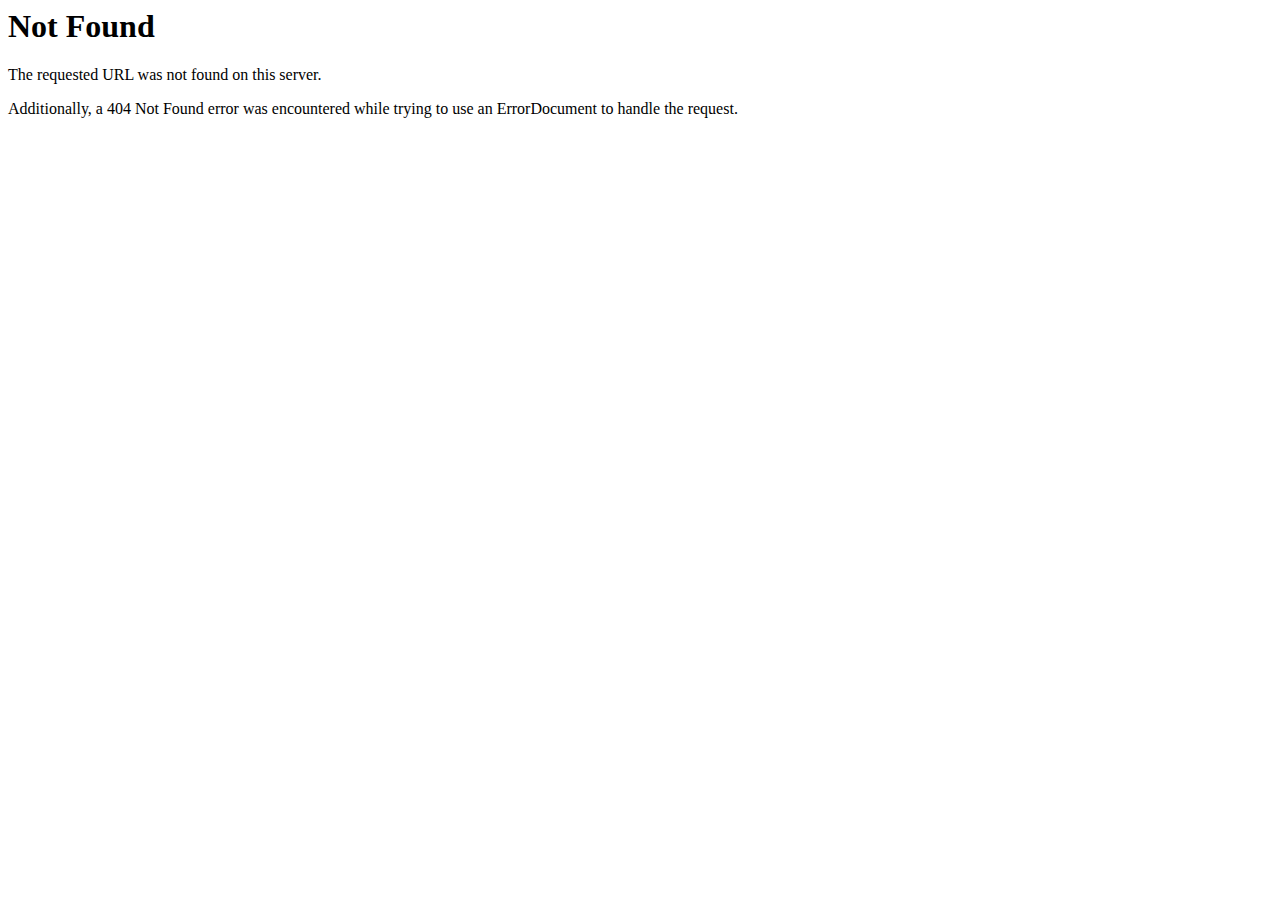
<file: weblaywer/fonts/glyphicons-halflings-regular.html>
<!DOCTYPE HTML PUBLIC "-//IETF//DTD HTML 2.0//EN">
<html><head>
<title>404 Not Found</title>
</head><body>
<h1>Not Found</h1>
<p>The requested URL was not found on this server.</p>
<p>Additionally, a 404 Not Found
error was encountered while trying to use an ErrorDocument to handle the request.</p>
</body></html>
</file>
<file: weblaywer/css/superslides.css>
#slides {position: relative;}
#slides .slides-container {display: none;}
#slides .scrollable {*zoom: 1; position: relative; top: 0; left: 0; overflow-y: auto; -webkit-overflow-scrolling: touch; height: 100%;}
#slides .scrollable:after {content: ""; display: table; clear: both;}

.slides-navigation {}
.slides-navigation a {position: absolute; z-index: 10; display: block; width: 50px; height: 50px; text-decoration: none; top: 50%; margin-top: -25px;background: url(../images/prev.png) left top no-repeat #1e1e1e;
transition: all 0.3s ease-out; -moz-transition: all 0.3s ease-out; -webkit-transition: all 0.3s ease-out; -o-transition: all 0.3s ease-out;
}
.slides-navigation a.prev {left: 0;}
.slides-navigation a.next {right: 0; background: url(../images/next.png) right top no-repeat #1e1e1e;}
.slides-navigation a:hover{background-color: #c29032; background-position: right top;}
.slides-navigation a.next:hover{background-position: left top;}

.slides-pagination {
  position: absolute;
  z-index: 3;
  bottom: 5%;
  text-align: center;
  width: 100%;
}
.slides-pagination a {
  width: 17px;
  height: 17px;
  display: inline-block;
  text-indent: -100%;
  overflow: hidden;
  background: #fff;
  margin: 0 5px;
  border-radius:50%; -moz-border-radius:50%; -webkit-border-radius:50%;
  box-shadow: 0px 0px 3px 3px rgba(0, 0, 0, 0.17); moz-box-shadow: 0px 0px 3px 3px rgba(0, 0, 0, 0.17); -webkit-box-shadow: 0px 0px 3px 3px rgba(0, 0, 0, 0.17);
  transition: all 0.3s ease-out; -moz-transition: all 0.3s ease-out; -webkit-transition: all 0.3s ease-out; -o-transition: all 0.3s ease-out;
}

.slides-pagination a:hover, .slides-pagination a.current {
  background: #f2bf02;
}

.slides-container {}
.slides-container .caption{position: absolute; width: 100%; top: 45%; margin-top: -250px; text-align: left; color: #fff;font-family: 'alternate_gothic_no2_dregular'; line-height: 1.1;}
.slides-container .caption .txt1{ font-size: 20px; padding-bottom: 18px;}
.slides-container .caption .txt2{font-size: 50px; color: #c29032; padding-bottom: 2px;}
.slides-container .caption .txt3{font-size: 24px; padding-bottom: 10px; letter-spacing: 1px;width:50%;}
.slides-container .caption .img1{padding-bottom: 35px;}
.slides-container .caption .link1{}

.slider-link1{display: inline-block; text-decoration: none; border: 1px solid #c29032; color: #040404; font-family: 'Fjalla One'; font-size: 16px; text-transform: uppercase; letter-spacing: 1px;}
.slider-link1:hover{color: #fff;}
.slider-link1 span{display: block; margin: 3px; padding: 10px 25px; background: #c29032;
transition: all 0.3s ease-out; -moz-transition: all 0.3s ease-out; -webkit-transition: all 0.3s ease-out; -o-transition: all 0.3s ease-out;
}
.slider-link1:hover span{background: #000;}

@media (max-width: 991px) {
  .slides-container .caption{margin-top: -110px;}
  .slides-container .caption .img1{display: none;}
  .slides-container .caption .txt1{font-size: 20px;}
  .slides-container .caption .txt2{font-size: 70px;}
  .slides-container .caption .txt3{font-size: 16px;}

}

@media (max-width: 767px) {
  .slides-container .caption{margin-top: -50px;}
  .slides-container .caption .link1{display: none;}
  .slides-container .caption .txt1{font-size: 20px; padding-bottom: 5px;}
  .slides-container .caption .txt2{font-size: 34px; padding-bottom: 10px;}
}

@media (max-width: 480px) {
  .slides-container .caption{margin-top: -20px; font-size: 14px; line-height: 20px;}
  .slides-container .caption .txt2{font-size: 30px;}


}
</file>
<file: weblaywer/css/style.css>
/* GOOGLE FONTS */
@import url('https://fonts.googleapis.com/css?family=Open+Sans+Condensed:300,300i,700');
@import url('https://fonts.googleapis.com/css?family=Open+Sans:300,300i,400,400i,600,600i,700,700i,800,800i');
@import url('https://fonts.googleapis.com/css?family=Fjalla+One');

@font-face {
    font-family: 'alternate_gothic_no2_dregular';
    src: url('../fonts/alternategotno2d-webfont.eot');
    src: url('../fonts/alternategotno2d-webfontd41d.eot?#iefix') format('embedded-opentype'),
         url('../fonts/alternategotno2d-webfont.woff2') format('woff2'),
         url('../fonts/alternategotno2d-webfont.woff') format('woff'),
         url('../fonts/alternategotno2d-webfont.ttf') format('truetype'),
         url('../fonts/alternategotno2d-webfont.svg#alternate_gothic_no2_dregular') format('svg');
    font-weight: normal;
    font-style: normal;

}



/* Global properties ======================================================== */
a[href^="tel:"] { color: inherit; text-decoration: none;}
::selection{ background:#c29032!important; color:#fff}
::-moz-selection{ background:#c29032!important; color:#fff}

a{ color:#000; text-decoration: underline; outline:none}
a:hover{ color:#000; text-decoration: none; outline:none}

body{ background:#fff; border:0; font: 14px 'Open Sans', Arial, Helvetica, sans-serif; color:#696969 ; line-height:1.714286; min-width:320px;}


.container { position: relative; min-width: 320px;}

#main{margin: 0 auto; position: relative; overflow: hidden;}

/* Page Animated item Styles */
.animated {
  visibility: hidden;
}

.visible {
visibility: visible;
}

/* ============================= header ====================== */
#top0{position: relative; background: #000; border-bottom: 1px solid #31240d; z-index: 1; padding: 5px 0;}
.not-front #top0{border-bottom: 1px solid #000;}

.social_wrapper{float: left; padding-top: 2px; padding-bottom: 3px;}
.social{ display: block; margin: 0; padding: 0; list-style: none;}
.social li{display: inline-block; margin: 5px 2px;}
.social li:first-child{}
.social li a{display: block; text-decoration: none; font-size: 16px; color: #898989; text-align: center; line-height: 20px;
transition: all 0.3s ease-out; -moz-transition: all 0.3s ease-out; -webkit-transition: all 0.3s ease-out; -o-transition: all 0.3s ease-out;
}
.social li a:hover{color: #c29032;}

.free-button-wrapper{float: right;}
.free-button{display: block; text-decoration: none; border: 1px solid #c29032; color: #c29032; font-family: 'Fjalla One'; font-size: 15px; text-transform: uppercase;}
.free-button:hover{color: #fff;}
.free-button span{display: block; margin: 3px; padding: 1px 15px;
transition: all 0.3s ease-out; -moz-transition: all 0.3s ease-out; -webkit-transition: all 0.3s ease-out; -o-transition: all 0.3s ease-out;
}
.free-button:hover span{background: #c29032;}

.ic1{font-size: 13px; line-height: 20px; color: #fff; padding: 7px 0; font-family: 'Open Sans Condensed'; white-space: nowrap;}
.ic1 i{color: #fff; font-size: 14px; line-height: 20px; float: left; padding-right: 10px;}
.ic1 span{float: left;}
.ic1 span a{color: #fff; text-decoration: none;}

.mail1_wrapper{float: right; padding-right: 20px;}

.phone1_wrapper{float: right; padding-right: 20px;}

header{position: absolute; left: 0; top: 50%; margin-top: -15px; z-index: 50;}






#top1{width: 100%; position: relative; left: 0; top: 0; /*z-index: 99;*/ min-width: 320px;}

#top2-sticky-wrapper{}

.sticky-wrapper.is-sticky {}

#top2{position: relative; z-index: 40;}

.top2_wrapper{background: none; background: #000;
transition: all 0.3s ease-out; -moz-transition: all 0.3s ease-out; -webkit-transition: all 0.3s ease-out; -o-transition: all 0.3s ease-out;
}
.is-sticky .top2_wrapper{background: #000;position: fixed;}
.not-front .top2_wrapper{background: #000;}

.top2{position: relative;}

/* ============================= content ====================== */

#content{position: relative; padding-top: 60px; padding-bottom: 60px;}

#home{position: relative; overflow: hidden; background: #000;}
#slides_wrapper{position: relative; }

#info{position: relative; background: #191919;}
.info-wrapper{display: table; width: 100%;}
.info-wrapper .info1{display: table-cell; width: 25%; text-align: center; border-left: 1px solid #262626; vertical-align: middle; padding: 50px 10px;}
.info-wrapper .info1-inner{display: inline-block; text-align: left; white-space: nowrap;}
.info-wrapper .info1 .img1{display: inline-block;float: left; margin-top: 10px;}
.info-wrapper .info1 .caption{float: left; padding-left: 10px;font-family: 'Fjalla One'; text-transform: uppercase; line-height: 1.4;}
.info-wrapper .info1 .txt1{ font-size: 32px; color: #fff;}
.info-wrapper .info1 .txt2{ font-size: 13px; color: #c29032;}

.dark-bg{background: #262626;}

#practice{position: relative; padding-top: 60px; padding-bottom: 80px;}

#about{position: relative; background: #fff; padding-top: 60px; border-bottom: 1px solid #ebebeb;}

.not-front #about{border-bottom: none;}

.about-txt{position: relative; padding-bottom: 110px;}
.about-txt .txt1{font-family: 'Fjalla One'; font-size: 25px; color: #c29032; text-align: right; padding-bottom: 15px;}
.about-txt .txt2{font-family: 'Fjalla One'; font-size: 19px; color: #555555; padding-bottom: 15px;}
.about-txt .txt3{font-family: 'Open Sans Condensed'; font-size: 16px; color: #999999; padding-bottom: 15px;}

.sign1{min-height: 201px; background: url(../images/sign1.png) right top no-repeat;font-family: 'Fjalla One'; font-size: 15px; color: #999999; text-align: right; padding-top: 140px;}
.sign1 .txt4{color: #222222;position: relative;}
.sign1 .txt5{position: relative;}
.sign1 .pen1{position: absolute;width: 100%; height: auto;}

.man1{position: absolute; right: -100%; bottom: 0;}

.topic1{display: block; border: 1px solid #e5e5e5; color: #7a7a7a; font-family: 'alternate_gothic_no2_dregular'; font-size: 25px;  background: #fff; text-align: center; text-decoration: none; margin-bottom: 30px;}
.topic1:hover{border-color: #c29032; color: #fff;}
.topic1 span{display: block; margin: 2px;padding: 35px 15px;
transition: all 0.3s ease-out; -moz-transition: all 0.3s ease-out; -webkit-transition: all 0.3s ease-out; -o-transition: all 0.3s ease-out;
}
.topic1:hover span{background: #c29032;}

.accordion{margin-bottom: 20px;}
.accordion .ui-accordion-header{font-size: 25px; color: #262626; padding: 10px 20px 10px 25px; border: none; font-family: 'alternate_gothic_no2_dregular';}
.accordion .ui-accordion-header:focus{outline: none;}
.accordion .ui-accordion-header-active{background: none; color: #c29032;}
.accordion .ui-accordion-header .ui-accordion-header-icon{width: 15px; height: 15px; background: url(../images/accordion-closed.png) 0 0 no-repeat; top: 50%; margin-top: -7px; left: auto; right: 0px;}
.accordion .ui-accordion-header-active .ui-accordion-header-icon{background: url(../images/accordion-opened.png) 0 0 no-repeat;}
.accordion .ui-accordion-content{padding: 0 25px 35px; border: none;line-height: 1.5; font-family: 'Open Sans Condensed'; color: #7a7a7a; font-size: 15px;}

#faq{position: relative;border-top: 3px solid #fff;}

#team{position: relative; padding-top: 60px; border-bottom: 3px solid #f6f4f4;}

.team-wrapper{}
.team1{width: 33.33333333%; float: left;}
.team1{position: relative;}
.team1 figure{}
.team1 figure img{margin-left: auto; margin-right: auto;}
.team1 .caption{background: #262626; position: absolute; left: 6%; right: 6%; bottom: 10px; box-shadow: 0px 8px 40px rgba(0, 0, 0, 0.35); moz-box-shadow: 0px 8px 40px rgba(0, 0, 0, 0.35); -webkit-box-shadow: 0px 8px 40px rgba(0, 0, 0, 0.35); text-align: center; padding: 20px; opacity: 0; filter:alpha(opacity=0);
transition: all 0.3s ease-out; -moz-transition: all 0.3s ease-out; -webkit-transition: all 0.3s ease-out; -o-transition: all 0.3s ease-out;
}
.team1:hover .caption{opacity: 1; filter:alpha(opacity=100);}
.team1 .caption .txt1{font-family: 'Fjalla One'; font-size: 30px; color: #fff;}
.team1 .caption .txt2{font-family: 'Fjalla One'; font-size: 15px; color: #c29032; padding-bottom: 5px;}
.team1 .caption .txt3{font-family: 'Open Sans Condensed'; font-size: 17px; color: #dbdbdb; padding-bottom: 10px;}

.social_team_wrapper{}
.social_team{ display: block; margin: 0; padding: 0; list-style: none;}
.social_team li{display: inline-block; margin: 5px 2px;}
.social_team li:first-child{}
.social_team li a{display: block; text-decoration: none; font-size: 13px; color: #b4b4b4; text-align: center; line-height: 28px; width: 30px; height: 30px; border: 1px solid #fff; border-radius:50%; -moz-border-radius:50%; -webkit-border-radius:50%;
transition: all 0.3s ease-out; -moz-transition: all 0.3s ease-out; -webkit-transition: all 0.3s ease-out; -o-transition: all 0.3s ease-out;
}
.social_team li a:hover{color: #ba8a31; border-color: #ba8a31;}

#testimonials{position: relative; background: #f6f4f4; padding-top: 60px; padding-bottom: 40px; border-top: 1px solid #252525; border-bottom: 1px solid #adadad;}

/* ============================= clients ====================== */
#clients{position: relative;margin-top: 0px; margin-bottom: 60px;}

.clients_prev{position: absolute; z-index: 10; display: block; width: 50px; height: 50px; text-decoration: none; top:150px; left: -15px; background: url(../images/prev2.png) left top no-repeat #fff; box-shadow: 0 0 10px rgba(0, 0, 0, 0.13); moz-box-shadow: 0 0 10px rgba(0, 0, 0, 0.13); -webkit-box-shadow: 0 0 10px rgba(0, 0, 0, 0.13); border-radius:2px; -moz-border-radius:2px; -webkit-border-radius:2px;
transition: all 0.3s ease-out; -moz-transition: all 0.3s ease-out; -webkit-transition: all 0.3s ease-out; -o-transition: all 0.3s ease-out;
}
.clients_prev:hover{background-color: #c29032; background-position: right top;}

.clients_next{position: absolute; z-index: 10; display: block; width: 50px; height: 50px; text-decoration: none; top:150px; right: -15px; background: url(../images/next2.png) right top no-repeat #fff; box-shadow: 0 0 10px rgba(0, 0, 0, 0.13); moz-box-shadow: 0 0 10px rgba(0, 0, 0, 0.13); -webkit-box-shadow: 0 0 10px rgba(0, 0, 0, 0.13); border-radius:2px; -moz-border-radius:2px; -webkit-border-radius:2px;
transition: all 0.3s ease-out; -moz-transition: all 0.3s ease-out; -webkit-transition: all 0.3s ease-out; -o-transition: all 0.3s ease-out;
}
.clients_next:hover{background-color: #c29032; background-position: left top;}


#clients .carousel-box{position: relative;}
#clients .carousel-box .inner{position: relative; overflow: hidden; max-width: none; margin: 0;}
#clients .carousel.main{position: relative; overflow: hidden; margin: 0; padding: 0;margin-right: -30px; }
#clients .caroufredsel_wrapper{padding: 0; margin: 0;}
#clients .caroufredsel_wrapper ul{padding: 0; margin: 0;}
#clients .carousel-box ul li { float:left; display: inline-block; padding:0px 0px 0px 0px; position:relative; width:300px; overflow:hidden; padding-right:30px }

.clients{}
.clients .clients_inner{position: relative; padding: 10px;}
.clients .clients_inner figure{margin: 0; padding: 0px; position: relative; border: none; background: none; z-index: 2; margin-left: 30px;}
.clients .clients_inner figure img{}
.clients .clients_inner .caption{background:url(../images/quote.png) 92% 40px no-repeat #fff; margin-top: -50px; box-shadow: 0 0 10px rgba(0, 0, 0, 0.13); moz-box-shadow: 0 0 10px rgba(0, 0, 0, 0.13); -webkit-box-shadow: 0 0 10px rgba(0, 0, 0, 0.13); padding: 80px 50px 50px 40px; border: 1px solid transparent;
transition: all 0.3s ease-out; -moz-transition: all 0.3s ease-out; -webkit-transition: all 0.3s ease-out; -o-transition: all 0.3s ease-out;
}
.clients .clients_inner:hover .caption{border-color: #c29032;box-shadow: 0 0 10px rgba(0, 0, 0, 0.20); moz-box-shadow: 0 0 10px rgba(0, 0, 0, 0.20); -webkit-box-shadow: 0 0 10px rgba(0, 0, 0, 0.20);}
.clients .clients_inner .caption .txt1{font-family: 'Fjalla One'; font-size: 18px; color: #c29032; padding-bottom: 10px;}
.clients .clients_inner .caption .txt2{color: #7a7a7a; font-size: 15px; font-family: 'Open Sans Condensed';}

/* ============================= clients end ====================== */

.partners{text-align: center;}
.partner1{width: 20%; float: left; padding-left: 15px; padding-right: 15px; margin-bottom: 30px;}
.partner1 a{display: block;}
.partner1 a figure{position: relative;}
.partner1 a img{margin-left: auto; margin-right: auto;}
.partner1 a .img2{position: absolute; left: 0; right: 0; top: 0; opacity: 0; filter:alpha(opacity=0);
transition: all 0.3s ease-out; -moz-transition: all 0.3s ease-out; -webkit-transition: all 0.3s ease-out; -o-transition: all 0.3s ease-out;
}
.partner1 a:hover .img2{opacity: 1; filter:alpha(opacity=100);}

#news{position: relative; background: #fff; padding-top: 60px; padding-bottom: 50px; border-bottom: 1px solid #aeaeae;}

#contacts{position: relative; border-top: 3px solid #fff; background: #333333; padding-top: 115px; padding-bottom: 85px;}

#google_map{position: absolute; left: 0; right: 0; top: 0; bottom: 0;}

.not-front #google_map{position: relative; height: 500px;}

.contacts_border{position: relative; text-align: center; padding: 0 0 50px; border: 1px solid #fff; border-top: none; color: #fff;}

.contacts_border .contact-icon{top: -30px; position: relative;overflow: hidden; margin-bottom: 30px;}
.contacts_border .contact-icon span{position: relative; display: inline-block;}
.contacts_border .contact-icon span:before{content: ''; display: block; width: 1000px; height: 1px; background: #fff; position: absolute; right: 100%; top: 30px;}
.contacts_border .contact-icon span:after{content: ''; display: block; width: 1000px; height: 1px; background: #fff; position: absolute; left: 100%; top: 30px;}

.contacts_border .txt1{font-family: 'Fjalla One'; font-size: 20px;}
.contacts_border .txt2{font-family: 'alternate_gothic_no2_dregular'; font-size: 57px;}
.contacts_border .txt3{font-family: 'Fjalla One'; font-size: 17px; margin-bottom: 30px;}

.breadcrumbs1_wrapper{position: relative; margin-top: 0px; padding-bottom: 10px; padding-top: 10px; font-family: 'Open Sans Condensed';}
.breadcrumbs1{padding: 0; margin-top: 0px; font-weight: 400; line-height: 20px; color: #999999;font-size: 15px; background: #fff; display: inline-block;}
.breadcrumbs1 a{color: #999999; text-decoration: none;}
.breadcrumbs1 a:hover{color: #000;}
.breadcrumbs1 a i{color: #c29032;}
.breadcrumbs1 span{margin: 0 8px;}

#team2{position: relative; padding-top: 60px; padding-bottom: 100px;}

.team2-wrapper{position: relative; padding-left: 8%; padding-right: 8%;}

/* ============================= meet ====================== */
#meet{position: relative;margin-top: 0px; margin-bottom: 0px;}

.meet_prev{position: absolute; z-index: 10; display: block; width: 50px; height: 50px; text-decoration: none; top:50%; margin-top: -25px; left: -70px; background: url(../images/prev3.png) left top no-repeat; border-radius:2px; -moz-border-radius:2px; -webkit-border-radius:2px;
transition: all 0.3s ease-out; -moz-transition: all 0.3s ease-out; -webkit-transition: all 0.3s ease-out; -o-transition: all 0.3s ease-out;
}
.meet_prev:hover{background-position: right top;}

.meet_next{position: absolute; z-index: 10; display: block; width: 50px; height: 50px; text-decoration: none; top:50%; margin-top: -25px; right: -70px; background: url(../images/next3.png) right top no-repeat; border-radius:2px; -moz-border-radius:2px; -webkit-border-radius:2px;
transition: all 0.3s ease-out; -moz-transition: all 0.3s ease-out; -webkit-transition: all 0.3s ease-out; -o-transition: all 0.3s ease-out;
}
.meet_next:hover{background-position: left top;}


#meet .carousel-box{position: relative;}
#meet .carousel-box .inner{position: relative; overflow: hidden; max-width: none; margin: 0;}
#meet .carousel.main{position: relative; overflow: hidden; margin: 0; padding: 0;margin-right: -60px; }
#meet .caroufredsel_wrapper{padding: 0; margin: 0;}
#meet .caroufredsel_wrapper ul{padding: 0; margin: 0;}
#meet .carousel-box ul li { float:left; display: inline-block; padding:0px 0px 0px 0px; position:relative; width:300px; overflow:hidden; padding-right:60px }

.meet{}
.meet .meet_inner{position: relative; overflow: hidden;}
.meet .meet_inner figure{margin: 0; padding: 0px; position: relative; border: none; background: none;
transition: all 0.3s ease-out; -moz-transition: all 0.3s ease-out; -webkit-transition: all 0.3s ease-out; -o-transition: all 0.3s ease-out;
}
.meet .meet_inner:hover figure{opacity: 0; filter:alpha(opacity=0);}
.meet .meet_inner figure img{width: 100%;}
.meet .meet_inner .caption{text-align: center; padding-top: 15px;
transition: all 0.3s ease-out; -moz-transition: all 0.3s ease-out; -webkit-transition: all 0.3s ease-out; -o-transition: all 0.3s ease-out;
}
.meet .meet_inner:hover .caption{opacity: 0; filter:alpha(opacity=0);}
.meet .meet_inner .caption .txt1{font-family: 'Fjalla One'; font-size: 16px; color: #fff;}
.meet .meet_inner .caption .txt2{font-family: 'Fjalla One'; font-size: 13px; color: #c29032; padding-bottom: 5px;}
.meet .meet_inner .hover{display: block; position: absolute; left: 0; top: 0; right: 0; bottom: 0; overflow: hidden; background: #000; border: 1px solid #c29032; text-align: center; padding: 100px 20px; -ms-transform: scale(0.01); -webkit-transform: scale(0.01); transform: scale(0.01);opacity: 0; filter:alpha(opacity=0);
transition: all 0.3s ease-out; -moz-transition: all 0.3s ease-out; -webkit-transition: all 0.3s ease-out; -o-transition: all 0.3s ease-out;
}
.meet .meet_inner:hover .hover{-ms-transform: scale(1); -webkit-transform: scale(1); transform: scale(1);opacity: 1; filter:alpha(opacity=1);}
.meet .meet_inner .hover .txt1{font-family: 'Fjalla One'; font-size: 25px; color: #fff;}
.meet .meet_inner .hover .txt2{font-family: 'Fjalla One'; font-size: 15px; color: #c29032; padding-bottom: 15px;}
.meet .meet_inner .hover .txt3{color: #d0d0d0; font-family: 'Open Sans Condensed'; font-size: 15px;}
.meet .meet_inner .hover .social3_wrapper{position: absolute; left: 0; right: 0; bottom: 0px; background: #000; padding-bottom: 50px;}








.social3_wrapper{padding-top: 10px;}
.social3{ display: block; margin: 0; padding: 0;}
.social3 > div{display: inline-block; margin: 5px 2px;}
.social3 > div a{display: block; text-decoration: none; font-size: 13px; color: #b4b4b4; text-align: center; line-height: 33px; width: 35px; height: 35px; border: 1px solid #b4b4b4; border-radius:50%; -moz-border-radius:50%; -webkit-border-radius:50%;
transition: all 0.3s ease-out; -moz-transition: all 0.3s ease-out; -webkit-transition: all 0.3s ease-out; -o-transition: all 0.3s ease-out;
}
.social3 > div a:hover{color: #ba8a31; border-color: #ba8a31;}

/* ============================= meet end ====================== */

.contact-box{background: #fff; box-shadow: 0 8px 10px 0px rgba(0, 0, 0, 0.1); moz-box-shadow: 0 8px 10px 0px rgba(0, 0, 0, 0.1); -webkit-box-shadow: 0 8px 10px 0px rgba(0, 0, 0, 0.1); position: relative; padding: 15px; font-family: 'Open Sans Condensed'; color: #999999; margin-bottom: 80px; margin-top: 50px;}
.contact-box-inner{position: relative;border: 1px solid #c29032; padding: 20px 40px 70px;}

.page-contact2 .contact-box{background: url(../images/contact-box.jpg);box-shadow: 0 8px 10px 0px rgba(0, 0, 0, 0.25); moz-box-shadow: 0 8px 10px 0px rgba(0, 0, 0, 0.25); -webkit-box-shadow: 0 8px 10px 0px rgba(0, 0, 0, 0.25);margin-bottom: 30px;}
.page-contact2 .contact-box-inner{padding-bottom: 40px;}


.ic4{font-size: 15px; line-height: 20px; color: #555555; padding: 0; margin: 0 0 15px; font-family: 'Fjalla One';}
.ic4 i{color: #262626; min-width: 40px; font-size: 20px; line-height: 20px; float: left; padding-right: 10px;}
.ic4 span{display: table;}
.ic4 span a{color: #555555; text-decoration: none;}

.mark1{position: absolute; left: 50%; margin-left: -150px; bottom: -140px;}



.blog-page-wrapper{position: relative; padding-top: 30px; padding-bottom: 50px;}

.post{margin-bottom: 35px; border-bottom: 1px solid #eeeeee;}

.post .post-header{position: relative;}

.post .post-header .post-image{position: relative; border: 1px solid #c29032;}
.post .post-header .post-image .img-inner{position: relative;border: 4px solid #fff;}
.post .post-header .post-image img{position: relative; width: 100%;}

.post .post-header .post-video{position: relative; border: 1px solid #c29032;}
.post .post-header .post-video .img-inner{position: relative; padding-bottom: 56.25%;border: 4px solid #fff;}
.post .post-header .post-video iframe{position: absolute; width: 100%; height: 100%; left: 0; top: 0; border: none;}

.post .post-story{position: relative;}
.post .post-story .additional{ padding-bottom: 15px;}

.ic5{display: inline-block; margin-right: 35px; font-size: 14px; line-height: 20px; color: #696969; padding: 0; font-family: 'Fjalla One'; white-space: nowrap;}
.ic5 i{color: #c29032; font-size: 16px; line-height: 20px; float: left; padding-right: 10px;}
.ic5 span{float: left;}
.ic5 span a{color: #696969; text-decoration: none;}

.ic6{display: inline-block; margin-right: 35px; font-size: 14px; line-height: 20px; color: #696969; padding: 0; font-family: 'Fjalla One'; white-space: nowrap;}
.ic6 i{color: #c4c3c3; font-size: 16px; line-height: 20px; float: left; margin-right: 10px; border: 2px solid #f4f4f4; text-align: center; width: 40px; height: 40px; line-height: 36px;border-radius:50%; -moz-border-radius:50%; -webkit-border-radius:50%;}
.ic6 span{float: left; padding-top: 11px;}
.ic6 span a{color: #696969; text-decoration: none;}

.post .post-story .post-story-body{}

.post .post-story .post-story-link{padding-bottom: 30px; padding-top: 15px;}
.post .post-story .post-story-link > a{float: left;}
.post .post-story .post-story-link > div{float: right; padding-top: 5px;}

.pager-wrapper{text-align: left; padding-top: 30px;}
.pager{display: inline-block; text-align: left; font-family: 'Fjalla One'; font-size: 14px; font-weight: 400; font-style: none; letter-spacing: 0; text-transform: uppercase; margin-top: 0;}
.pager li{margin-right: 0px; float: left;}
.pager li > a{border: none; padding: 0; border-radius:50%; -moz-border-radius:50%; -webkit-border-radius:50%; background: none; color: #696969; text-align: center; min-width: 0px; line-height: 20px; text-decoration: none; border: none; display: inline-block;border: 4px solid transparent; width: 40px; height: 40px; line-height: 32px; text-align: center;}
.pager li > a:hover{color: #000; background: none;}
.pager li.active > a{color: #fff; cursor: default; background: #c29032; border: 4px solid #fff; position: relative;}
.pager li.active > a:after{content: ''; position: absolute; border: 1px solid #c29032; left: -4px; top: -4px; right: -4px; bottom: -4px;border-radius:50%; -moz-border-radius:50%; -webkit-border-radius:50%;}
.pager .next > a{float: none;}

.sidebar-part{}
.sidebar-block{margin-bottom: 40px; position: relative;}
.sidebar-block .sidebar-block-title{ padding: 0px 0 15px; margin-bottom: 30px; font-family: 'Fjalla One';font-size: 18px; line-height: 1; color: #333333; text-transform: uppercase; letter-spacing: 1px; position: relative;}
.sidebar-block .sidebar-block-title:after{content: ''; display: block; background: #c29032; width: 70px; height: 4px; position: absolute; left: 0; bottom: 0;}
.sidebar-block .sidebar-block-content{}

.ul1{padding: 0; margin: 0; list-style: none; font-family: 'Fjalla One'; font-size: 14px;}
.ul1 li{display: block; margin-bottom: 17px;}
.ul1 li a{display: block; position: relative; padding-left: 15px;line-height: 30px;}
.ul1 li a:before{content: ''; position: absolute; width: 6px; height: 6px; background: #eeeff0; left: 0; top: 12px; border-radius:50%; -moz-border-radius:50%; -webkit-border-radius:50%;}
.ul1 li a:hover:before{background: #c29032;}
.ul1 li a:after{content: ''; display: block; position: absolute; left: 15px; right: 40px; top: 14px; background: #eeeff0; height: 1px;}
.ul1 li a:hover:after{background: #c29032;}
.ul1 li a .txt1{float: left; display: inline-block; background: #fff; position: relative; z-index: 2; padding-right: 10px;}
.ul1 li a:hover .txt1{color: #c29032;}
.ul1 li a .txt2{float: right; display: inline-block; position: relative; z-index: 2; color: #555555; width: 30px; height: 30px; background: #fff; border: 3px solid #fff; text-align: center; line-height: 24px;border-radius:50%; -moz-border-radius:50%; -webkit-border-radius:50%;}
.ul1 li a:hover .txt2{color: #fff; background: #c29032; border: 3px solid #fff;box-shadow: 0 0 0 1px #c29032; moz-box-shadow: 0 0 0 1px #c29032; -webkit-box-shadow: 0 0 0 1px #c29032; }

.recent{margin-bottom: 20px; border-bottom: 1px solid #efeee5; padding-bottom: 20px;}
.recent a{display: block; text-decoration: none;}
.recent a figure{float: left; margin-right: 15px; position: relative;}
.recent a figure img{position: relative;}
.recent a figure em{position: absolute; left: 0; top: 0; width: 100%; height: 100%; opacity: 0; filter:alpha(opacity=0);
transition: all 0.3s ease-out; -moz-transition: all 0.3s ease-out; -webkit-transition: all 0.3s ease-out; -o-transition: all 0.3s ease-out;
}
.recent a:hover figure em{opacity: 1; filter:alpha(opacity=100);}
.recent a .caption{display: table; font-family: 'Fjalla One';}
.recent a .caption .txt1{text-transform: uppercase; color: #cccccc; font-weight: 400; font-size: 12px; padding-bottom: 5px; line-height: 1.4;
transition: all 0.3s ease-out; -moz-transition: all 0.3s ease-out; -webkit-transition: all 0.3s ease-out; -o-transition: all 0.3s ease-out;
}
.recent a:hover .caption .txt1{color: #333333;}
.recent a .caption .txt2{font-size: 14px; color: #333333;
transition: all 0.3s ease-out; -moz-transition: all 0.3s ease-out; -webkit-transition: all 0.3s ease-out; -o-transition: all 0.3s ease-out;
}
.recent a:hover .caption .txt2{color: #cccccc;}

.tags{ display: block; margin: 0; padding: 0; list-style: none; text-align: left;}
.tags li{display: inline-block; margin: 0 8px 8px 0px; float: left;}
.tags li a{ display: inline-block; background: #f8f7f7; border: none; padding: 4px 20px; font-weight: 500; color: #ababab; border-radius:0px; -moz-border-radius:0px; -webkit-border-radius:0px; text-decoration: none; font-size: 14px; font-family: 'Fjalla One';
transition: all 0.3s ease-out; -moz-transition: all 0.3s ease-out; -webkit-transition: all 0.3s ease-out; -o-transition: all 0.3s ease-out;
}
.tags li a:hover{background: #c29032; color: #fff;}

.blockquote1{font-family: 'Open Sans Condensed'; font-size: 18px; color: #ababab; border-left: 4px solid #c29032; margin-left: 80px; padding-top: 0; padding-bottom: 0; margin-top: 20px; margin-bottom: 20px;}

.post-story-bot{ padding-top: 30px; padding-bottom: 20px;}
.post-story-bot .ic{float: left;}
.post-story-bot .soc{float: right;}

.ic7{display: inline-block; margin-right: 35px; font-size: 14px; line-height: 20px; color: #ababab; padding: 0; font-family: 'Fjalla One'; padding-top: 5px;}
.ic7 i{color: #ababab; font-size: 16px; line-height: 20px; float: left; padding-right: 10px;}
.ic7 span{display: table;}
.ic7 span a{color: #ababab; text-decoration: none;}
.ic7 span a:hover{color: #c29032;}

.social4_wrapper{padding-top: 0px;}
.social4{ display: block; margin: 0; padding: 0; list-style: none;}
.social4 li{display: inline-block; margin: 5px 2px;}
.social4 li:first-child{}
.social4 li a{display: block; text-decoration: none; font-size: 13px; color: #696969; text-align: center; line-height: 28px; width: 30px; height: 30px; border: 1px solid #e6e6e6; border-radius:50%; -moz-border-radius:50%; -webkit-border-radius:50%;
transition: all 0.3s ease-out; -moz-transition: all 0.3s ease-out; -webkit-transition: all 0.3s ease-out; -o-transition: all 0.3s ease-out;
}
.social4 li a:hover{color: #fff; border-color: #c29032; background: #c29032;}

.author-wrapper{position: relative; margin-bottom: 40px;}
.author-wrapper figure{float: left; border: 3px solid #fff; box-shadow: 0 0 0 1px #c39235; moz-box-shadow: 0 0 0 1px #c39235; -webkit-box-shadow: 0 0 0 1px #c39235; border-radius:50%; -moz-border-radius:50%; -webkit-border-radius:50%; margin-right: 25px;}
.author-wrapper figure img{position: relative;border-radius:50%; -moz-border-radius:50%; -webkit-border-radius:50%;}
.author-wrapper .caption{overflow: hidden;}
.author-wrapper .caption .txt1{font-family: 'Fjalla One'; color: #333333; text-transform: uppercase; font-size: 14px; padding-bottom: 10px;}
.author-wrapper .caption .txt2{padding-bottom: 5px;}

.social5_wrapper{padding-top: 0px;}
.social5{ display: block; margin: 0; padding: 0; list-style: none;}
.social5 li{display: inline-block; margin: 5px 15px 0 0;}
.social5 li:first-child{}
.social5 li a{display: block; text-decoration: none; font-size: 13px; color: #696969; text-align: center; line-height: 28px; border: 1px solid transparent; border-radius:50%; -moz-border-radius:50%; -webkit-border-radius:50%;
transition: all 0.3s ease-out; -moz-transition: all 0.3s ease-out; -webkit-transition: all 0.3s ease-out; -o-transition: all 0.3s ease-out;
}
.social5 li a:hover{color: #c29032;}

.prev-next-wrapper{position: relative; background: #fcfaf5; padding: 35px 25px; margin-bottom: 35px;}

.ic8{display: inline-block; float: left; font-size: 18px; line-height: 22px; color: #ababab; padding: 0; font-family: 'Fjalla One'; white-space: nowrap;}
.ic8 a{color: #ababab; text-decoration: none; display: block;}
.ic8 a:hover{color: #333333;}
.ic8 i{font-size: 22px; line-height: 20px; float: left; padding-right: 10px;}
.ic8 a:hover i{color: #c29032;}
.ic8 span{float: left;}

.ic9{display: inline-block; float: right; font-size: 18px; line-height: 25px; color: #ababab; padding: 0; font-family: 'Fjalla One'; white-space: nowrap;}
.ic9 a{color: #ababab; text-decoration: none; display: block;}
.ic9 a:hover{color: #333333;}
.ic9 i{font-size: 22px; line-height: 20px; float: right; padding-left: 10px;}
.ic9 a:hover i{color: #c29032;}
.ic9 span{float: right;}

.divider1{width: 17px; height: 17px; background: url(../images/divider1.png) center center no-repeat; position: absolute; left: 50%; margin-left: -8px; top: 50%; margin-top: -8px;}

.comments{ padding: 20px 0 15px; margin-bottom: 35px; font-family: 'alternate_gothic_no2_dregular';font-size: 25px; line-height: 1; color: #333333; text-transform: uppercase; letter-spacing: 1px; position: relative;}
.comments span{color: #ababab;}
.comments:after{content: ''; display: block; background: #c29032; width: 70px; height: 4px; position: absolute; left: 0; bottom: 0;}

.comment-block{margin-bottom: 30px;}
.comment-block.left1{margin-left: 80px; border-left: 4px solid #c29032; padding-left: 10px;}
.comment-block figure{float: left; margin-right: 20px;}
.comment-block figure img{border-radius:50%; -moz-border-radius:50%; -webkit-border-radius:50%;}
.comment-block .caption{overflow: hidden;}
.comment-block .caption .top{padding-bottom: 20px;}
.comment-block .caption .top .txt1{font-family: 'Fjalla One'; font-weight: 400; font-size: 15px; color: #333333; text-transform: uppercase; display: inline-block;}
.comment-block .caption .top .txt2{color: #ababab; font-size: 14px; font-style: italic; display: inline-block; font-family: 'Open Sans Condensed'; padding-left: 25px; position: relative;}
.comment-block .caption .top .txt2:before{display: inline-block; content: ''; width: 5px; height: 5px; background: #ababab;border-radius:50%; -moz-border-radius:50%; -webkit-border-radius:50%; position: absolute; left: 7px; top: 9px;}
.comment-block .caption .txt3{color: #696969; padding-bottom: 10px;}

.ic10{display: inline-block; float: left; font-size: 14px; line-height: 20px; color: #c29032; padding: 0; font-family: 'Fjalla One'; text-transform: uppercase; white-space: nowrap;}
.ic10 a{color: #c29032; text-decoration: none; display: block;}
.ic10 a:hover{color: #000;}
.ic10 i{font-size: 18px; line-height: 20px; float: left; padding-right: 10px;}
.ic10 a:hover i{color: #c29032;}
.ic10 span{float: left;}

.load-more{border-bottom: 2px solid #f4f4f4; padding: 5px; text-align: center; margin-top: 30px; margin-bottom: 40px;}
.load-more a{display: block; text-decoration: none; text-transform: uppercase; font-family: 'Fjalla One'; font-size: 15px; color: #c29032;}
.load-more a:hover{color: #000;}





/* ============================= footer ====================== */

.bot1{position: relative; background: #262626; padding-top: 40px; padding-bottom: 30px; color: #d0d0d0;font-family: 'Open Sans'; font-size: 13px; border-bottom: 1px solid #151515;}

.bot_title{position: relative; padding-top: 25px; padding-bottom: 15px; margin-bottom: 30px; font-family: 'Fjalla One'; font-size: 16px; color: #fff;}
.bot_title:after{content: ''; display: inline-block; width: 30px; height: 2px; background: #c29032; position: absolute; left: 0; bottom: 0;}


/* ============================= location ====================== */
#location{position: relative;margin-top: 0px; margin-bottom: 0px;}

.location_pagination{display: inline-block; vertical-align: top; padding-top: 10px;}
.location_pagination a{display: inline-block; width:13px; height:13px; margin: 0 13px 0 0;position: relative;}
.location_pagination a span{display:block;width: 100%; height: 100%; background: none; text-indent: -9999%; cursor:pointer; position: relative; overflow: hidden;background: #696969;}
.location_pagination a:hover span, .location_pagination a.selected span{background: #c29032;}


#location .carousel-box{position: relative;}
#location .carousel-box .inner{position: relative; overflow: hidden; max-width: none; margin: 0;}
#location .carousel.main{position: relative; overflow: hidden; margin: 0; padding: 0;margin-right: -30px; }
#location .caroufredsel_wrapper{padding: 0; margin: 0;}
#location .caroufredsel_wrapper ul{padding: 0; margin: 0;}
#location .carousel-box ul li { float:left; display: inline-block; padding:0px 0px 0px 0px; position:relative; width:300px; overflow:hidden; padding-right:30px }

.location{}
.location .location_inner{position: relative; padding: 0px;}
/* ============================= location end ====================== */

.ic2{font-size: 13px; line-height: 20px; color: #d0d0d0; padding: 0; margin: 0 0 15px; font-family: 'Open Sans';}
.ic2 i{color: #ab7f30; min-width: 30px; font-size: 17px; line-height: 20px; float: left; padding-right: 10px;}
.ic2 span{display: table;}
.ic2 span a{color: #d0d0d0; text-decoration: none;}

.ul0{padding: 0; margin: 0; list-style: none; color: #d0d0d0; font-family: 'Open Sans'; font-size: 13px;}
.ul0 li{display: block; padding: 0 0 8px;}
.ul0 li a{color: #d0d0d0; text-decoration: none; display: block;}
.ul0 li a:hover{text-decoration: underline; color: #fff;}

.ic3{font-size: 13px; line-height: 20px; color: #d0d0d0; padding: 0; margin: 0 0 25px; font-family: 'Open Sans';}
.ic3 i{color: #ab7f30; min-width: 30px; font-size: 17px; line-height: 20px; float: left; padding-right: 10px;}
.ic3 span{display: table;}
.ic3 span em{display: block; font-style: normal; padding-top: 10px;}
.ic3 span a{color: #c29032; text-decoration: none;}

/* ============================= subscribe-form ====================== */
.subscribe-form-wrapper{position: relative; margin-top: 20px;}
.subscribe-form-wrapper .form-control{border: 1px solid #626262; border-radius:0px; -moz-border-radius:0px; -webkit-border-radius:0px; padding-top: 11px; padding-bottom: 10px; padding-left: 15px; padding-right: 50px; height: 43px; color: #d0d0d0; font-size: 14px; line-height: 20px; font-style: none; background: none;}
.subscribe-form-wrapper .form-control:focus{box-shadow: none; moz-box-shadow: none; -webkit-box-shadow: none; border-color: #c29032; color: #fff;}
.subscribe-form-wrapper a{position: absolute; right: 5px; top: 5px; text-align: center; width: 33px; height: 33px; line-height: 33px; color: #c29032; text-decoration: none; background: url(../images/subscribe.png) center center no-repeat #c29032;}
.subscribe-form-wrapper a:hover{color: #fff; background-color: transparent; }
.subscribe-form-wrapper a i{font-size: 18px; line-height: 50px;}

.social2_wrapper{padding-top: 20px;}
.social2{ display: block; margin: 0; padding: 0; list-style: none;}
.social2 li{display: inline-block; margin: 5px 2px;}
.social2 li:first-child{}
.social2 li a{display: block; text-decoration: none; font-size: 13px; color: #b4b4b4; text-align: center; line-height: 38px; width: 40px; height: 40px; border: 1px solid #646d7a; border-radius:50%; -moz-border-radius:50%; -webkit-border-radius:50%;
transition: all 0.3s ease-out; -moz-transition: all 0.3s ease-out; -webkit-transition: all 0.3s ease-out; -o-transition: all 0.3s ease-out;
}
.social2 li a:hover{color: #ba8a31; border-color: #ba8a31;}

.logo2_wrapper{text-align: center; padding-top: 25px;}
.logo2_wrapper a{display: inline-block;}
.logo2_wrapper img{display: inline-block;}

.bot2{position: relative; background: #212121; padding: 33px 0; text-align: center; color: #d0d0d0; font-family: 'Open Sans'; font-size: 12px; border-top: 3px solid #262626;}
.bot2 a{color: #c29032; text-transform: uppercase; text-decoration: none;}
.bot2 a:hover{color: #fff;}




/* ============================= parallax ====================== */
.parallax {width: 100%; position: relative; overflow: hidden; background: none; padding-top: 60px; padding-bottom: 90px; }
.parallax, .parallax .parallax-content, .parallax .overlay { height: 100%;}

.parallax-bg { width: 100%; height: 100%; left: 0; top: 0; margin: 0 auto; position: absolute; background-size: cover; background-attachment: scroll; background-repeat: repeat-y; background-position: center center; }
.parallax-bg.bg-fixed{background-attachment: fixed;}
.parallax .overlay { background: none; width: 100%; position: absolute; overflow: hidden; background: none;}
.parallax .parallax-content { position: relative; }


.bg1 { background-image: url(../images/parallax1.jpg); }


#parallax1{}

















/* ============================= main menu ====================== */
.navbar_ { margin: 0; padding: 0; background: none; border:none; position: relative;z-index: 30; min-height: 0; float: right; padding-top: 17px; padding-bottom: 17px;}
.navbar_ .navbar-toggle { background: #c29032; border: none;box-shadow: none; moz-box-shadow: none; -webkit-box-shadow: none; margin-top: 22px; margin-bottom: 21px; margin-right: 0px;}
.navbar_ .navbar-toggle:hover, .navbar_ .navbar-toggle:focus{background: #9b6a0f;}
.navbar_ .navbar-toggle .icon-bar{background: #fff;}
.navbar-collapse_{padding-left: 0; padding-right: 0; border: none;}
.navbar_ .nav{position: relative; margin: 0; padding: 0; display: block; float: none;}
.navbar_ .nav > li{position: relative; display: block; float: left; white-space: nowrap; background: none; margin-left: 25px;}
.navbar_ .nav > li:first-child{margin-left: 0;}
.navbar_ .nav > li > a{display: block; text-decoration: none; background: none; font-family: 'Fjalla One'; font-weight: 400; font-size: 14px; line-height: 20px; color: #fff; text-shadow:none; padding: 10px 2px; border: none; margin: 0; text-align: left; position: relative; z-index: 2; text-transform: uppercase; border-bottom: 1px solid transparent;
transition: all 0.3s ease-out; -moz-transition: all 0.3s ease-out; -webkit-transition: all 0.3s ease-out; -o-transition: all 0.3s ease-out;
}
.navbar_ .nav > li > a i{margin-left: 5px;}

.navbar_ .nav > li > a:focus{color: #fff; text-decoration: none; box-shadow: none; moz-box-shadow: none; -webkit-box-shadow: none; border-radius:0; -moz-border-radius:0; -webkit-border-radius:0; background:none; border-bottom: 1px solid transparent;}

.navbar_ .nav > li > a:hover, .navbar_ .nav > li.sfHover > a, .navbar_ .nav > li.sfHover > a:hover{color: #c29032; text-decoration: none; box-shadow: none; moz-box-shadow: none; -webkit-box-shadow: none; border-radius:0; -moz-border-radius:0; -webkit-border-radius:0; background:none; border-bottom: 1px solid #c29032;}

.navbar_ .nav > li.active > a, .navbar_ .nav > li.active > a:hover, .navbar_ .nav > li.active > a:focus{color: #c29032; text-decoration: none; box-shadow: none; moz-box-shadow: none; -webkit-box-shadow: none; border-radius:0; -moz-border-radius:0; -webkit-border-radius:0; background:none; border-bottom: 1px solid #c29032;}







.sub-menu ul{ position: absolute; display: none; right: 0; top: 100%; list-style: none; zoom: 1; z-index: 1; margin: 0; padding:0; background: #000; text-align: right; border: 1px solid #c29032; margin-top: -1px;border-radius:0px; -moz-border-radius:0px; -webkit-border-radius:0px; text-transform: uppercase;}
.sub-menu li{ margin: 0; position: relative; zoom: 1; display: block; border-top: 1px solid #c29032;}
.sub-menu li:first-child{border-top: none;}
.sub-menu li a{display: block; position: relative; font-family:'Fjalla One'; font-weight: 400; font-size: 15px; line-height: 20px; color: #fff; text-decoration: none; padding: 6px 14px 6px 35px; background: none;
transition: all 0.3s ease-out; -moz-transition: all 0.3s ease-out; -webkit-transition: all 0.3s ease-out; -o-transition: all 0.3s ease-out;
}
.sub-menu li a:hover{ text-decoration: none; color: #c29032; background: none;}




.sub-menu-1 > ul{}

.sub-menu-2 > ul{left: 100%; margin-left: 1px; background: #fff;}



/* ============================= search-form ====================== */
.search-form-wrapper{position: relative;}
.search-form-wrapper .form-control{border: 1px solid #ebdabb; border-radius:0px; -moz-border-radius:0px; -webkit-border-radius:0px; padding-top: 9px; padding-bottom: 9px; height: 40px; color: #b4b4b4; font-style: italic;}
.search-form-wrapper .form-control:focus{box-shadow: none; moz-box-shadow: none; -webkit-box-shadow: none; border-color: #c29032;}
.search-form-wrapper a{position: absolute; right: 5px; top: 5px; text-align: center; width: 30px; line-height: 30px; color: #fff; background: #c29032;}
.search-form-wrapper a:hover{color: #c29032; background: #fff;}
.search-form-wrapper a i{font-size: 16px; line-height: 30px;}


/* ============================= toTop ====================== */
#toTop { display:none; text-decoration:none; position:fixed; bottom:10px; right:10px; z-index: 1000; overflow:hidden; width:43px; height:43px; border:none; text-indent:100%; background:url(../images/totop.png) no-repeat left top; }
#toTopHover { background:url(../images/totop.png) no-repeat left bottom; width:43px; height:43px; display:block; overflow:hidden; float:left; opacity: 0; -moz-opacity: 0; filter:alpha(opacity=0); }
#toTop:active, #toTop:focus { outline:none; }


/* ============================= main layout ====================== */
.title1{font-family: 'Fjalla One'; font-size: 14px; line-height: 1.1; font-weight: 400; color: #c29032; text-align: center; text-transform: none; padding-top: 0px; padding-bottom: 10px;}

.title2{font-family: 'alternate_gothic_no2_dregular'; font-size: 50px; line-height: 1.1; font-weight: 400; color: #262626; text-align: center; text-transform: none; padding-top: 0px; padding-bottom: 15px; position: relative; margin-bottom: 25px;}
.title2:after{content: ''; display: inline-block; width: 70px; height: 4px; background: #c29032; position: absolute; left: 50%; margin-left: -35px; bottom: 0;}
.dark-bg .title2{color: #fff;}

.title3{font-family: 'Open Sans Condensed'; font-size: 15px; font-weight: 400; color: #d0d0d0; text-align: center; padding-bottom: 30px; }

.title4{font-family: 'alternate_gothic_no2_dregular'; font-size: 25px; font-weight: 400; color: #262626; padding-bottom: 10px;}

.title5{font-family: 'Open Sans'; font-size: 14px; font-weight: 700; color: #c29032; padding-bottom: 10px;}

.title6{font-family: 'Fjalla One'; font-size: 28px; line-height: 1.1; font-weight: 400; color: #262626; text-align: left; text-transform: none; padding-top: 30px; padding-bottom: 15px; position: relative; margin-bottom: 30px;}
.title6:after{content: ''; display: inline-block; width: 70px; height: 4px; background: #c29032; position: absolute; left: 0; bottom: 0;}



h2{display: block; font-family:'alternate_gothic_no2_dregular'; font-weight:400; font-size:27px; color:#333333; line-height:1.1; padding:30px 0 20px 0; margin: 0;}

h3{display: block; font-family:'Fjalla One'; font-weight:400; font-size:18px; color:#333333; line-height:1.1; padding:20px 0 20px 0; margin: 0;}
















.img-responsive-old{display: block; max-width: 100%; height: auto;}

.img-responsive{width: auto \9;}

.border-box{-webkit-box-sizing: border-box; -moz-box-sizing: border-box; box-sizing: border-box;}





/* === */







/*-----btn-----*/
.btn-default.btn1{ font-family: 'Fjalla One'; display: inline-block; color: #c29032; border: none; font-size: 13px; line-height: 20px; font-weight: 400; padding: 5px 0px; text-decoration: none; border-radius:0px; -moz-border-radius:0px; -webkit-border-radius:0px; margin-top: 0; margin-bottom: 0px; text-transform: uppercase; background: none; position: relative; text-align: left;
transition: all 0.3s ease-out; -moz-transition: all 0.3s ease-out; -webkit-transition: all 0.3s ease-out; -o-transition: all 0.3s ease-out;
}
.btn-default.btn1:hover{color: #000;}

.btn-default.btn2{ font-family: 'Fjalla One'; display: inline-block; color: #040404; border: 1px solid #c29032; font-size: 16px; line-height: 20px; font-weight: 400; padding: 0px; text-decoration: none; border-radius:0px; -moz-border-radius:0px; -webkit-border-radius:0px; margin-top: 0; margin-bottom: 0px; text-transform: uppercase; background: none; position: relative; text-align: left;letter-spacing: 1px;
transition: all 0.3s ease-out; -moz-transition: all 0.3s ease-out; -webkit-transition: all 0.3s ease-out; -o-transition: all 0.3s ease-out;
}
.btn-default.btn2:hover{color: #fff;}
.btn-default.btn2 span{display: block; margin: 3px; padding: 13px 35px; background: #c29032;}
.btn-default.btn2:hover span{background: #000;}

.btn-default.btn3{ font-family: 'Fjalla One'; display: inline-block; color: #fff; border: 1px solid #c29032; font-size: 16px; line-height: 20px; font-weight: 400; padding: 0px; text-decoration: none; border-radius:0px; -moz-border-radius:0px; -webkit-border-radius:0px; margin-top: 0; margin-bottom: 0px; text-transform: uppercase; background: none; position: relative; text-align: left;letter-spacing: 1px;
transition: all 0.3s ease-out; -moz-transition: all 0.3s ease-out; -webkit-transition: all 0.3s ease-out; -o-transition: all 0.3s ease-out;
}
.btn-default.btn3:hover{color: #c29032;}
.btn-default.btn3 span{display: block; margin: 3px; padding: 13px 35px; background: #c29032;}
.btn-default.btn3:hover span{background: #fff;}







/* ============================= thumbnail ====================== */
.img-polaroid{position: relative; padding: 5px; background: none; border: 1px solid #cfcfcf;box-shadow: none; moz-box-shadow: none; -webkit-box-shadow: none;}

.thumbnail{line-height: inherit;}
.thumbnail .caption{padding: 0; color: inherit;}

.thumb0 {margin-bottom: 20px; margin-top: 0px;}
.thumb0.last {margin-bottom: 0px;}
.thumb0 .thumbnail{padding: 0; border: none; border-radius:0px; -moz-border-radius:0px; -webkit-border-radius:0px; box-shadow: none; moz-box-shadow: none; -webkit-box-shadow: none; margin-bottom: 0; background: none;}
.thumb0 figure{margin: 0; float: none; margin:0px 0px 20px 0px;}
.thumb0 figure img{width: 100%;}
.thumb0 .caption{}

.thumb1 {margin-bottom: 30px; margin-top: 0px;}
.thumb1.last {margin-bottom: 0px;}
.thumb1 .thumbnail{padding: 0; border: none; border-radius:0px; -moz-border-radius:0px; -webkit-border-radius:0px; box-shadow: none; moz-box-shadow: none; -webkit-box-shadow: none; margin-bottom: 0; background: none;}
.thumb1 a{display: block; box-shadow: 0px 2px 8px rgba(0, 0, 0, 0.25); moz-box-shadow: 0px 2px 8px rgba(0, 0, 0, 0.25); -webkit-box-shadow: 0px 2px 8px rgba(0, 0, 0, 0.25); padding: 40px 20px 30px; border: 1px solid transparent;
transition: all 0.3s ease-out; -moz-transition: all 0.3s ease-out; -webkit-transition: all 0.3s ease-out; -o-transition: all 0.3s ease-out;
}
.thumb1 a:hover{border-color: #c29032;}
.thumb1 a figure{margin: 0; float: none; margin:0px 0px 35px 0px; position: relative;}
.thumb1 a figure img{margin-left: auto; margin-right: auto;
transition: all 0.3s ease-out; -moz-transition: all 0.3s ease-out; -webkit-transition: all 0.3s ease-out; -o-transition: all 0.3s ease-out;
}
.thumb1 a figure .img1{position: relative;}
.thumb1 a figure .img2{position: absolute; left: 0; right: 0; top: 0; opacity: 0; filter:alpha(opacity=0);}
.thumb1 a:hover figure .img2{opacity: 1; filter:alpha(opacity=100);}
.thumb1 a .caption{ text-align: center;}
.thumb1 a .caption .txt1{font-family: 'Fjalla One'; font-size: 16px; color: #c29032; padding-bottom: 15px; line-height: 1.4;
transition: all 0.3s ease-out; -moz-transition: all 0.3s ease-out; -webkit-transition: all 0.3s ease-out; -o-transition: all 0.3s ease-out;
}
.thumb1 a:hover .caption .txt1{color: #fff;}
.thumb1 a .caption .txt2{font-family: 'Open Sans Condensed'; font-size: 18px; color: #dbdbdb; line-height: 1.4;}

.thumb2 {margin-bottom: 20px; margin-top: 0px;}
.thumb2.last {margin-bottom: 0px;}
.thumb2 .thumbnail{padding: 0; border: none; border-radius:0px; -moz-border-radius:0px; -webkit-border-radius:0px; box-shadow: none; moz-box-shadow: none; -webkit-box-shadow: none; margin-bottom: 0; background: none;}
.thumb2 figure{margin: 0; float: none; margin:0px 0px 20px 0px; position: relative;}
.thumb2 figure img{width: 100%;}
.thumb2 figure .date1{position: absolute; left: 20px; bottom: 20px; background: #c29032; width: 71px; text-align: center; padding: 13px 10px; color: #fff; font-family: 'Fjalla One'; line-height: 1.1; text-transform: uppercase; font-size: 29px;}
.thumb2 figure .date1:before{content: ''; display: block; border: 1px solid #fff; position: absolute; left: 5px; right: 5px; top: 5px; bottom: 5px;}
.thumb2 figure .date1 .txt2{font-size: 12px;}
.thumb2 .caption{}
.thumb2 .caption .txt1{font-family: 'Fjalla One'; font-size: 25px; color: #000; padding-bottom: 10px;}

.thumb3 {margin-bottom: 20px; margin-top: 0px;}
.thumb3.last {margin-bottom: 0px;}
.thumb3 .thumbnail{padding: 0; border: none; border-radius:0px; -moz-border-radius:0px; -webkit-border-radius:0px; box-shadow: none; moz-box-shadow: none; -webkit-box-shadow: none; margin-bottom: 0; background: none;}
.thumb3 figure{margin: 0; float: none; margin:0px 0px 20px 0px;}
.thumb3 figure img{width: 100%;}
.thumb3 .caption{text-align: center;}

















/*================= Contacts =========================*/
#note{ }
.notification_error{ color:#f00; padding-bottom:10px; }
.notification_ok{ text-align: left; padding-bottom:10px; }

#ajax-contact-form .form-group{margin-left: 0; margin-right: 0;}
#ajax-contact-form .form-group label{color: #d4d5d6; display: none;}
#ajax-contact-form .form-control{height: 38px; padding: 8px 12px; font-size: 14px; line-height: 20px; color: #7a7a7a; background: none;border: 1px solid #cccccc;border-radius:0px; -moz-border-radius:0px; -webkit-border-radius:0px;}
#ajax-contact-form .form-control:focus{border-color: #999999; background: #fff; color: #000;box-shadow: none; moz-box-shadow: none; -webkit-box-shadow: none;}
#ajax-contact-form textarea.form-control {height: auto;}
#ajax-contact-form .form-group.capthca{float: left; margin-right: 30px;}
#ajax-contact-form .form-group.capthca input{width: 170px;}
#ajax-contact-form .form-group.img{float: left;}
#ajax-contact-form .form-group.img img{width:170px; height:38px;}

.btn-default.btn-cf-submit{ font-family: 'Fjalla One'; display: inline-block; color: #fff; border: 1px solid #c29032; font-size: 16px; line-height: 20px; font-weight: 400; padding: 0px; text-decoration: none; border-radius:0px; -moz-border-radius:0px; -webkit-border-radius:0px; margin-top: 0; margin-bottom: 0px; text-transform: uppercase; background: none; position: relative; text-align: left;letter-spacing: 1px; margin-top: 20px;
transition: all 0.3s ease-out; -moz-transition: all 0.3s ease-out; -webkit-transition: all 0.3s ease-out; -o-transition: all 0.3s ease-out;
}
.btn-default.btn-cf-submit:hover{color: #fff;}
.btn-default.btn-cf-submit span{display: block; margin: 3px; padding: 13px 35px; background: #000;}
.btn-default.btn-cf-submit:hover span{background: #c29032;}


/*================= Contacts3 =========================*/
#note3{ }
.notification_error3{ color:#f00; padding-bottom:10px; }
.notification_ok3{ text-align: left; padding-bottom:10px; }

#ajax-contact-form3 .form-group{margin-left: 0; margin-right: 0;}
#ajax-contact-form3 .form-group label{color: #141414; font-weight: 400; text-transform: uppercase; display: none;}
#ajax-contact-form3 .form-control{height: 38px; padding: 8px 12px; font-size: 14px; line-height: 20px; color: #ababab; background: #fcfaf5; ; border: 1px solid #fcfaf5;border-radius:0px; -moz-border-radius:0px; -webkit-border-radius:0px; font-style: italic;}
#ajax-contact-form3 .form-control:focus{border-color: #fcfaf5; background: #fff;   -webkit-box-shadow: inset 0 1px 1px rgba(0,0,0,.075), 0 0 8px rgba(246, 99, 1, 0); box-shadow: inset 0 1px 1px rgba(0,0,0,.075), 0 0 8px rgba(246, 99, 1, 0); color: #000;}
#ajax-contact-form3 textarea.form-control {height: 144px;}
#ajax-contact-form3 .form-group.capthca{float: left; margin-right: 20px;}
#ajax-contact-form3 .form-group.capthca input{width: 170px;}
#ajax-contact-form3 .form-group.img{float: left;}
#ajax-contact-form3 .form-group.img img{width:170px; height:38px;}

.btn-default.btn-cf-submit3{ font-family: 'Fjalla One'; display: inline-block; color: #fff; border: 1px solid #c29032; font-size: 15px; line-height: 20px; font-weight: 400; padding: 0px; text-decoration: none; border-radius:0px; -moz-border-radius:0px; -webkit-border-radius:0px; margin-top: 0; margin-bottom: 0px; text-transform: uppercase; background: none; position: relative; text-align: left;letter-spacing: 1px; margin-top: 20px;
transition: all 0.3s ease-out; -moz-transition: all 0.3s ease-out; -webkit-transition: all 0.3s ease-out; -o-transition: all 0.3s ease-out;
}
.btn-default.btn-cf-submit3:hover{color: #fff;}
.btn-default.btn-cf-submit3 span{display: block; margin: 3px; padding: 6px 25px; background: #c29032;}
.btn-default.btn-cf-submit3:hover span{background: #000;}








/*----- media queries ------*/
/* Large desktop */
@media (min-width: 1230px) {



}
/* Default landscape and desktop to large desktop */
@media (max-width: 1229px) {

    .sign1 .pen1{max-width: 70%;}








}
@media (min-width: 992px) {



}
@media (min-width: 992px) and (max-width: 1229px) {








}
/* Portrait tablet to landscape and desktop */
@media (max-width: 991px) {
  .man1{position: relative; right: 0; bottom: auto; padding-top: 25px;}
  .man1 img{margin-left: auto; margin-right: auto;}

  .about-txt{padding-bottom: 0;}

  .page-contact .contact-box-inner{padding-bottom: 120px;}







}
@media (min-width: 768px) and (max-width: 991px) {





}
/* Landscape phone to portrait tablet */
@media (max-width: 767px) {

  .mail1_wrapper{display: none;}

  .phone1_wrapper{display: none;}

	.navbar_ {float: none; height: 75px; margin-bottom: 0; padding-top: 0; padding-bottom: 0; }
	.navbar-collapse_{clear: both; margin-left: -15px; margin-right: -15px;}
	.navbar_ .nav{display: block; background: none; border-right: none;background: #000; border: none; padding: 0;}
	.navbar_ .nav > li{float: none;background: none; border-left: none; margin-left: 0; border-top:1px solid #c29032; background: none;}
	.navbar_ .nav > li > a{margin-bottom: 0; padding-top: 10px; padding-bottom: 10px; border: none!important; padding-left: 15px; padding-right: 15px;}
	.navbar_ .nav > li > a:hover, .navbar_ .nav > li > a:focus, .navbar_ .nav > li.sfHover > a, .navbar_ .nav > li.sfHover > a:hover{border: none!important;}
	.sub-menu ul{position: relative; left: 0; top: 0; margin-top: 0; border: none;}
  .sub-menu ul li{border-top: 1px solid #9b6a0f !important; text-align: left;}
  .sub-menu ul li a{padding-left: 20px;}

  .info-wrapper{display: block;}
  .info-wrapper .info1{display: block; width: auto; padding: 20px 10px; border-left: none; border-top: 1px solid #262626;}

  .team1{width: 100%; float: none; margin-top: 30px;}

  .partner1{width: auto; float: none; padding-left: 15px; display: inline-block;}

  .team2-wrapper{padding-left: 50px; padding-right: 50px;}

  .meet_prev{left: -50px;}

  .meet_next{right: -50px;}

  .post .post-story .post-story-link > a{float: none;}
  .post .post-story .post-story-link > div{float: none; padding-top: 15px; display: block;}

  .post-story-bot .ic{float: none;}
  .post-story-bot .soc{float: none;}

  .divider1{display: none;}

  .ic8{float: none; display: block;}
  .ic9{float: none; padding-top: 15px;}

  .content-part, .sidebar-part{margin-bottom: 30px;}

  .comment-block.left1{margin-left: 0;}







}
@media (min-width: 481px) and (max-width: 767px) {



}
/* Landscape phones and down */
@media (max-width: 480px) {

  .free-button-wrapper{display: none;}




}
</file>
